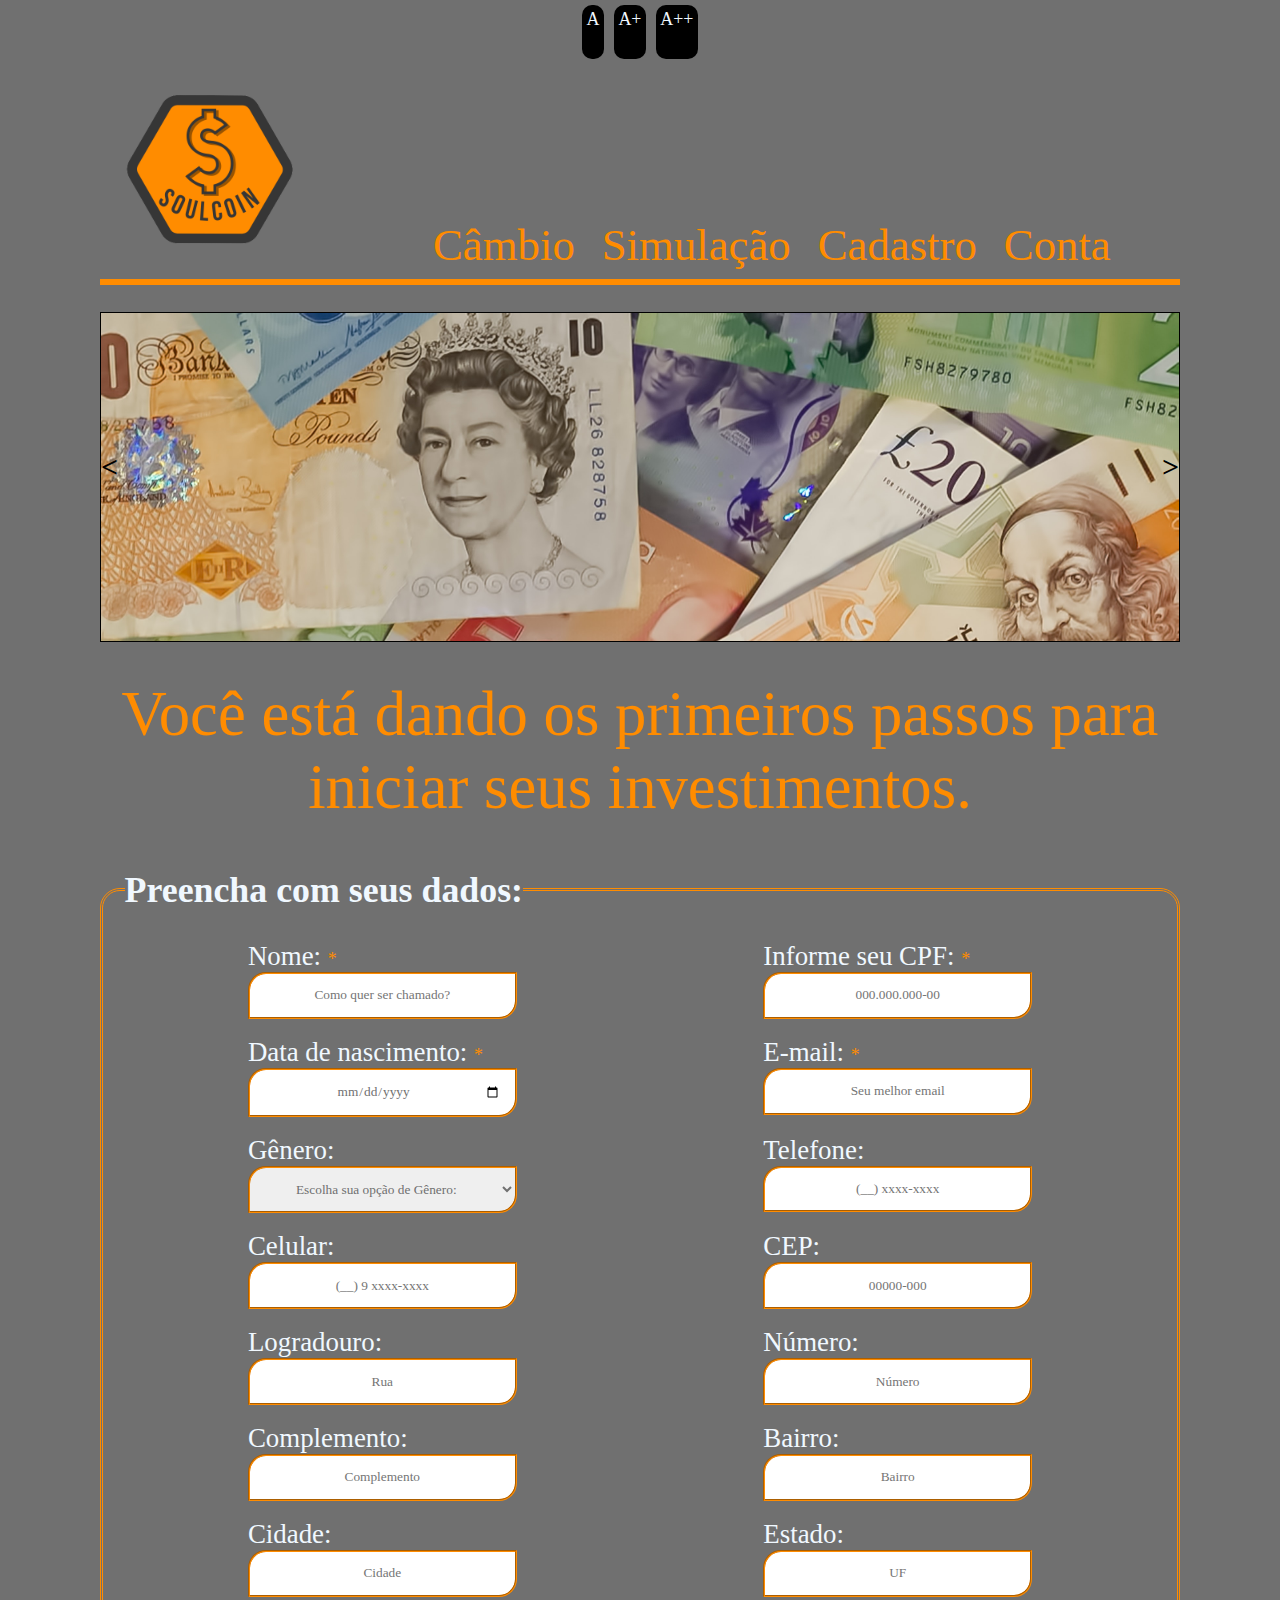
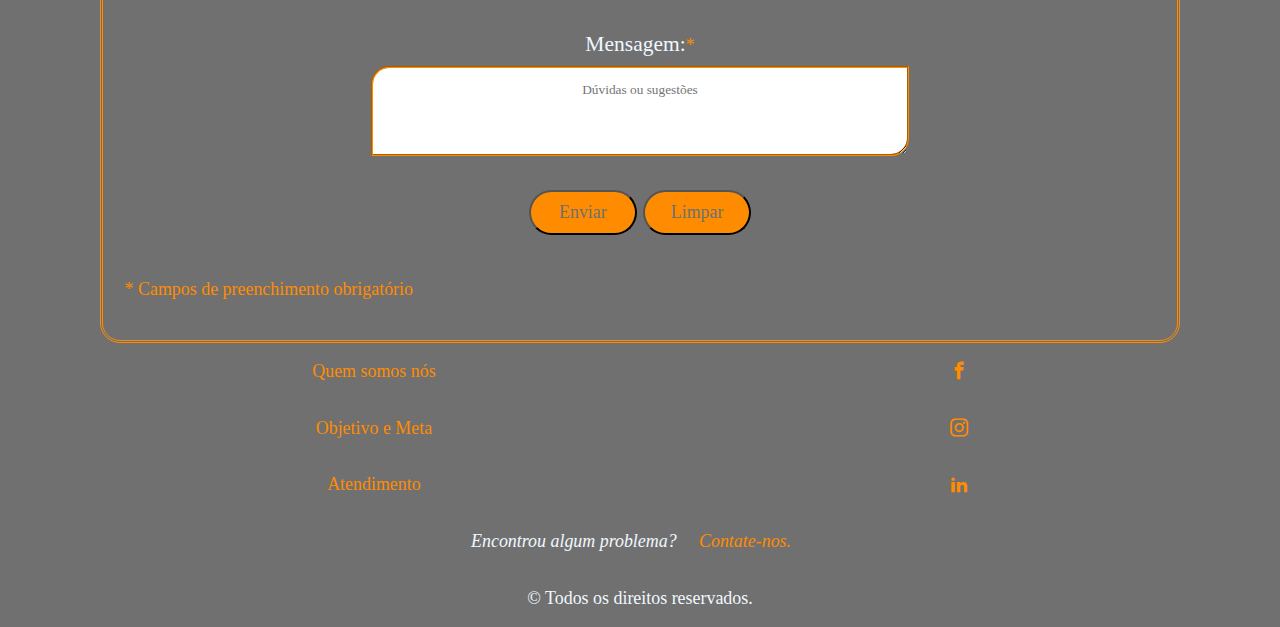
<file: cadastro.html>
<!DOCTYPE html>
<html lang="en" id="htmlFont" class="normalFont">

<head>
  <meta charset="UTF-8" />
  <meta http-equiv="X-UA-Compatible" content="IE=edge" />
  <meta name="viewport" content="width=device-width, initial-scale=1.0" />
  <!--************************** Links para arquivos JS *************************-->
  <script src="js/jquery.js"></script>
  <script src="js/script.js" defer></script>
  <!--************************** Link para arquivos CSS ***********************-->
  <link rel="stylesheet" href="css/style.css" />
  <!--**************************** Link para  ICONES ****************************-->
  <link rel="stylesheet" href="assets/style.css" />
  <title>SoulCoin - Cadastro</title>
</head>

<body>
  <!-- Botões de acessibilidade -->
  <section id="acessibilidade">
    <span class="iconAcessibilidade" id="iconeNormal">A</span>
    <span class="iconAcessibilidade" id="iconeMaior">A+</span>
    <span class="iconAcessibilidade" id="iconeMuitoMaior">A++</span>
  </section>
  <!-- ******************************HEADER PADRÃO*******************************-->
  <header>
    <a href="index.html">
      <img src="img/LOGO-OFICIAL.png" alt="SoulCoin Logo" id="logotipo" />
    </a>
    <nav>
      <ul>
        <!-- simulação do investimento -->
        <li><a href="cambio.html">Câmbio</a></li>
        <!-- investimento -->
        <li><a href="simulador.html">Simulação</a></li>
        <!-- formulário para cadastro -->
        <li><a href="cadastro.html">Cadastro</a></li>
        <li><a id="botaoConta">Conta</a></li>
      </ul>
    </nav>
  </header>
  <hr />
  <!-- Inserindo o PLugin de Libras, buscando acessiblidade -->
    <!-- adicionando o botão que faz comunicação com o puglin do Vlibras -->
    <div vw class="enabled">
      <div vw-access-button class="active"></div>
      <div vw-plugin-wrapper>
        <div class="vw-plugin-top-wrapper"></div>
      </div>
    </div>
    <script src="https://vlibras.gov.br/app/vlibras-plugin.js"></script>
    <script>
      new window.VLibras.Widget('https://vlibras.gov.br/app');
    </script>
  <!-- ******************************CAIXA DE LOGIN*******************************-->
  <section id="apareceLogin">
    <!-- Criação do Form de login contendo dois inputs de acesso(Username e Password)
       e um input de botão com tpe submit, para Acessar a conta-->
    <div class="showLogin">
      <form id="login">
        <div>
          <label for="username">Username:</label>
          <input type="text" id="username" name="username" required/>
        </div>
        <div>
          <label for="pass">Password:</label>
          <input type="password" id="pass" name="password" minlength="8" required />
        </div>
        <input id="fecharLogin" type="submit" value="Acessar Conta" />
      </form>
    </div>
  </section>
  <!-- ******************************INÍCIO DA MAIN*******************************-->
  <main>
    <!-- **********************Carrocel de imagens*************************** -->
    <section id="banner">
      <div id="btnAnte"></div>
      <div id="btnProx"></div>
      </div>
    </section>
    <p id="paragCadastro">Você está dando os primeiros passos para iniciar seus investimentos.</p>
    <!-- COMEÇO FORMULÁRIO -->
    <section class="Cadastro">
      <fieldset>
        <legend>
          <h2>Preencha com seus dados:</h2>
        </legend>
        <form class="styleForm" action="" name="fale">
          <!-- LINHA DE INPUT NOME -->
          <label for="nome" class="linhaForm">Nome: <span class="required">* </span>
            <input class="inputForm" id="nome" type="text" name="nome" placeholder="Como quer ser chamado?" /></label>
          <!-- LINHA DE INPUT CPF -->

          <label for="cpfform" class="linhaForm">Informe seu CPF: <span class="required">* </span><input
              class="inputForm" id="cpfform" type="text" name="cpf" size="12" maxlength="11"
              placeholder="000.000.000-00" /></label>
          <!-- LINHA DE INPUT DATA DE NASCIMENTO -->
          <label for="dataNasc" class="linhaForm">Data de nascimento: <span class="required">* </span><input
              class="inputForm" type="date" id="dataNasc" maxlength="10" name="dataNasc" />
          </label>
          <!-- LINHA DE INPUT - EMAIL -->
          <label for="email" class="linhaForm">E-mail: <span class="required">* </span>
            <input class="inputForm" id="email" type="email" name="email" placeholder="Seu melhor email" /></label>
          <!-- LINHA DE INPUT GÊNERO -->
          <label for="genero" class="linhaForm">Gênero:
            <select class="inputForm" id="genero" name="opcaoGenero">
              <option>Escolha sua opção de Gênero:</option>
              <option value="homem">Masculino</option>
              <option value="mulher">Feminino</option>
              <option value="outros">Outros</option>
            </select>
          </label>
          <!-- **************************Fone*************** -->
          <label for="fone" class="linhaForm">Telefone:<input class="inputForm" id="fone" name="fone" size="12"
              maxlength="11" placeholder="(__) xxxx-xxxx" /></label>
          <!-- **************************Celular*************** -->
          <label for="celular" class="linhaForm">Celular:<input class="inputForm" id="celular" name="celular" size="12"
              maxlength="11" placeholder="(__) 9 xxxx-xxxx" /></label>

          <!-- **************************Endereço **************************-->
          <label for="cep" class="linhaForm">CEP:<input class="inputForm" type="text" maxlength="9" id="cep"
              placeholder="00000-000" onblur="consultaCep()" /></label>
          <label for="logradouro" class="linhaForm">Logradouro:<input class="inputForm" type="text" id="logradouro"
              placeholder="Rua" /></label>
          <label for="numero" class="linhaForm">Número:<input class="inputForm" type="text" id="numero"
              placeholder="Número" /></label>
          <label for="complemento" class="linhaForm">Complemento:<input class="inputForm" type="text" id="complemento"
              placeholder="Complemento" /></label>
          <label for="bairro" class="linhaForm">Bairro:<input class="inputForm" type="text" id="bairro"
              placeholder="Bairro" /></label>
          <label for="localidade" class="linhaForm">Cidade:<input class="inputForm" type="text" id="localidade"
              placeholder="Cidade" /></label>
          <label for="uf" class="linhaForm">Estado:<input class="inputForm" type="text" id="uf"
              placeholder="UF" /></label>
          <label class="linhaForm" id="linhaMensagem">
            <p id="tituloMsg">Mensagem:<span class="required">* </span></p>
            <textarea id="caixaMsg" class="inputForm" name="mensagem" cols="35" rows="8"
              placeholder="Dúvidas ou sugestões"></textarea>
          </label>
          <div id="caixaBotoes" class="linhaForm">
            <button id="bt1" class="btnForm" type="text" name="enviar"
              onclick="return validacaoCompleta(); ">Enviar</button>
            <button id="bt2" class="btnForm" type="reset" name="limpar">Limpar</button>
          </div>
          <span class="required">* Campos de preenchimento obrigatório</span>

        </form>
      </fieldset>
    </section>
    <!-- FIM FORMULÁRIO -->

    <!-- COMEÇO CAIXA DE ALERTA -->
    <div id="caixaAlerta">
      <div id="faixa">
        <p class="caixaPop" id="cabecalhoCaixa">Aviso</p>
      </div>
      <div class="container" id="caixaMensagem">
        <p class="caixaPop" id="mensagemCaixa">Aqui vai a mensagem!</p>
        <button id="botaoOk">Fechar</button>
      </div>
    </div>
    <!-- FIM CAIXA DE ALERTA -->
  </main>

  <footer>
    <div>
      <nav>
        <!-- linka com a página Index/Objetivo -->
        <a href="index.html#p1">Quem somos nós</a>
        <!-- linka com a página Index/Objetivo-->
        <a href="index.html#meta">Objetivo e Meta</a>
        <!-- linka com a página de formulário -->
        <a href="cadastro.html">Atendimento</a>
      </nav>
      <section>
        <a class="icon-facebook" href="#facebook"></a>
        <a class="icon-instagram" href="instagram"></a>
        <a class="icon-linkedin2" href="#linkedin"></a>
      </section>
    </div>
    <address>
      Encontrou algum problema?
      <a href="mailto:webFullStack@soulcoin.com">Contate-nos.</a>
    </address>
    <p>&copy; Todos os direitos reservados.</p>
  </footer>
</body>

</html>
</file>
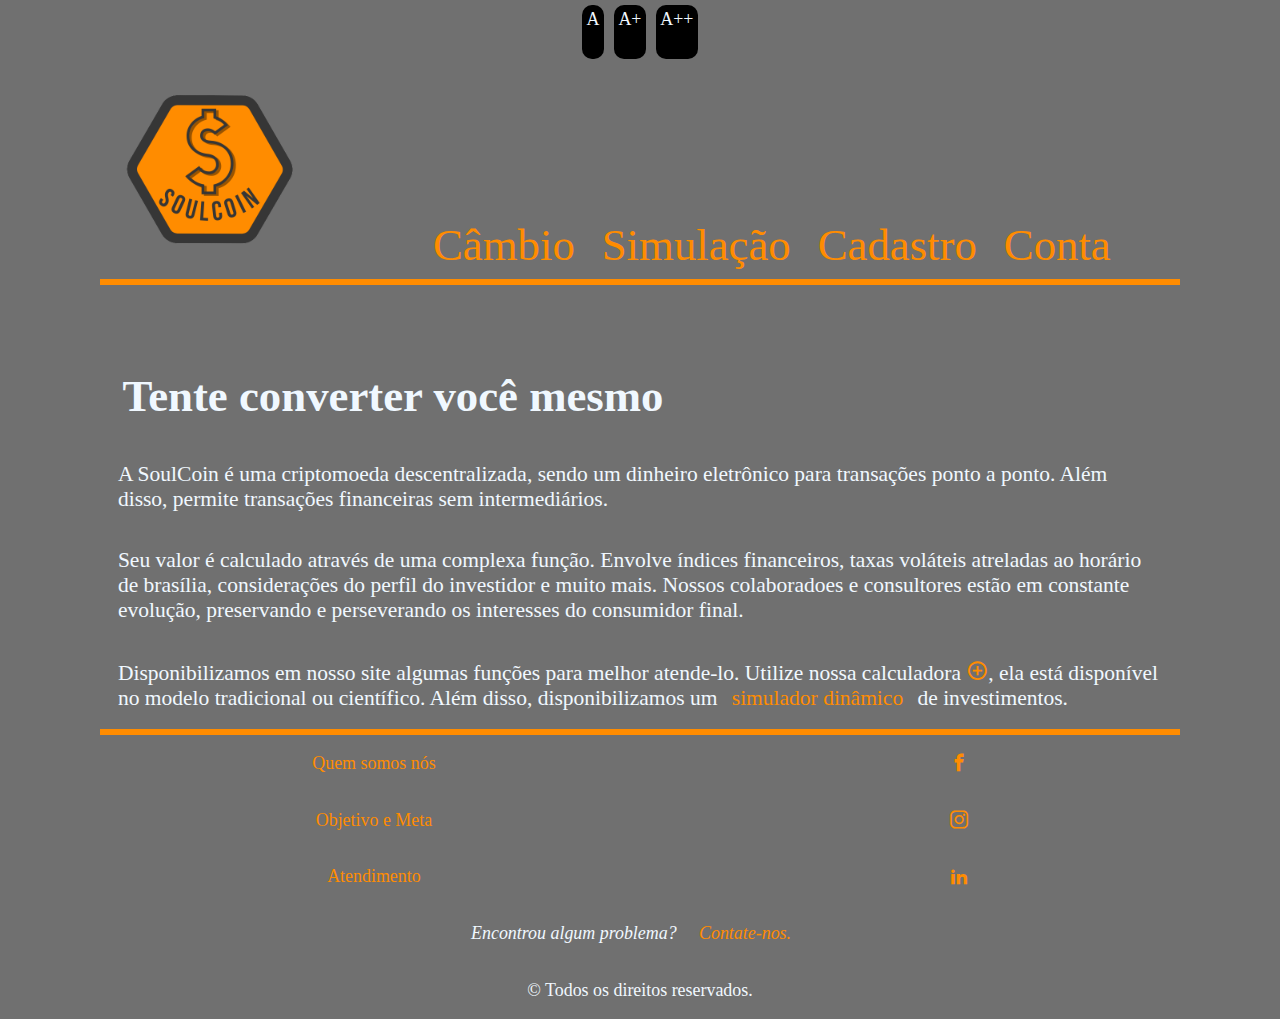
<file: cambio.html>
<!DOCTYPE html>
<html lang="en" id="htmlFont" class="normalFont">
  <head>
    <meta charset="UTF-8" />
    <meta http-equiv="X-UA-Compatible" content="IE=edge" />
    <meta name="viewport" content="width=device-width, initial-scale=1.0" />
    <!--************************** Links para arquivos JS *************************-->
    <script src="js/jquery.js"></script>
    <script src="js/script.js" defer></script>
    <!--************************** Link para arquivos CSS ***********************-->
    <link rel="stylesheet" href="css/style.css" />
    <!--**************************** Link para  ICONES ****************************-->
    <link rel="stylesheet" href="assets/style.css" />
    <title>SoulCoin - Câmbio</title>
  </head>

  <body>
    <!-- Botões de acessibilidade -->
    <section id="acessibilidade">
      <span class="iconAcessibilidade" id="iconeNormal">A</span>
      <span class="iconAcessibilidade" id="iconeMaior">A+</span>
      <span class="iconAcessibilidade" id="iconeMuitoMaior">A++</span>
    </section>
    <!-- ******************************HEADER PADRÃO*******************************-->
    <header>
      <a href="index.html">
        <img src="img/LOGO-OFICIAL.png" alt="SoulCoin Logo" id="logotipo" />
      </a>
      <nav>
        <ul>
          <!-- simulação do investimento -->
          <li><a href="cambio.html">Câmbio</a></li>
          <!-- investimento -->
          <li><a href="simulador.html">Simulação</a></li>
          <!-- formulário para cadastro -->
          <li><a href="cadastro.html">Cadastro</a></li>
          <li><a id="botaoConta">Conta</a></li>
        </ul>
      </nav>
    </header>
    <hr />

    <!-- Inserindo o PLugin de Libras, buscando acessiblidade -->
    <!-- adicionando o botão que faz comunicação com o puglin do Vlibras -->
    <div vw class="enabled">
      <div vw-access-button class="active"></div>
      <div vw-plugin-wrapper>
        <div class="vw-plugin-top-wrapper"></div>
      </div>
    </div>
    <script src="https://vlibras.gov.br/app/vlibras-plugin.js"></script>
    <script>
      new window.VLibras.Widget('https://vlibras.gov.br/app');
    </script>
    <!-- ******************************CAIXA DE LOGIN*******************************-->
    <!-- ******************************CAIXA DE LOGIN*******************************-->
    <section id="apareceLogin">
      <!-- Criação do Form de login contendo dois inputs de acesso(Username e Password)
       e um input de botão com tpe submit, para Acessar a conta-->
      <div class="showLogin">
        <form id="login">
          <div>
            <label for="username">Username:</label>
            <input type="text" id="username" name="username" required />
          </div>
          <div>
            <label for="pass">Password:</label>
            <input
              type="password"
              id="pass"
              name="password"
              minlength="8"
              required
            />
          </div>
          <input id="fecharLogin" type="submit" value="Acessar Conta" />
        </form>
      </div>
    </section>
    <!-- ******************************INÍCIO DA MAIN*******************************-->
    <!-- conteúdo principal -->
    <main>
      <section class="mainSection">
        <!-- título da página -->
        <h1>Tente converter você mesmo</h1>
        <!-- breve resumo da história da moeda -->
        <p>
          A SoulCoin é uma criptomoeda descentralizada, sendo um dinheiro
          eletrônico para transações ponto a ponto. Além disso, permite
          transações financeiras sem intermediários.
        </p>
        <p>
          Seu valor é calculado através de uma complexa função. Envolve índices
          financeiros, taxas voláteis atreladas ao horário de brasília,
          considerações do perfil do investidor e muito mais. Nossos
          colaboradoes e consultores estão em constante evolução, preservando e
          perseverando os interesses do consumidor final.
        </p>
        <p>
          Disponibilizamos em nosso site algumas funções para melhor atende-lo.
          Utilize nossa calculadora
          <span
            class="icon-add_circle_outline_black_24dp"
            id="toggleCalculadora"
          ></span
          >, ela está disponível no modelo tradicional ou científico. Além
          disso, disponibilizamos um
          <a href="simulador.html">simulador dinâmico</a> de investimentos.
        </p>
      </section>

      <!-- section da calculadora que é inicializada com display none, ao apertar o botão #toggleCalculadora ele é apresentado ao cliente -->
      <section id="apareceCalculadora">
        <!-- div utilizada para aplicar o display flex e manter a estilização -->
        <div class="centerCalculadora">
          <div id="calculadora">
            <!-- input que será usado como visor da calculadora -->
            <input type="text" id="mostrarResultados" disabled />
            <!-- div utilizada para aplicar display grid nos digitos da calculadora, definidos como input type button -->
            <!-- na calculadora tem-se botões númericos onde há entrada de valores, botões operadores onde é definido o tipo de cálculo que será feito -->
            <!-- os digitos são divididos em duas classes: normal que irá aparecer no uso das duas calculadoras e cientifica que será habilitada apenas quando o usuário necessitar -->
            <!-- os inputs foram declarados de acordo com a ordem de flow do grid -->
            <div id="digitos">
              <input
                id="calcNormal"
                class="cientifica"
                type="button"
                value="normal"
              />
              <input
                class="cientifica"
                type="button"
                value="x²"
                id="potencia2"
              />
              <input
                class="cientifica"
                type="button"
                value="x³"
                id="potencia3"
              />
              <input class="cientifica" type="button" value="raiz" id="raiz" />
              <input
                class="normal"
                type="button"
                value="cientifica"
                id="calcCientifica"
              />
              <input
                class="normal operador"
                type="button"
                value="%"
                id="porcentagem"
              />
              <input
                class="normal operador"
                type="button"
                value="/"
                id="divisao"
              />
              <input
                class="normal operador"
                type="button"
                value="x"
                id="multiplicacao"
              />
              <input class="normal" type="button" value="7" id="num7" />
              <input class="normal" type="button" value="8" id="num8" />
              <input class="normal" type="button" value="9" id="num9" />
              <input
                class="normal operador"
                type="button"
                value="-"
                id="subtracao"
              />
              <input class="normal" type="button" value="4" id="num4" />
              <input class="normal" type="button" value="5" id="num5" />
              <input class="normal" type="button" value="6" id="num6" />
              <input
                class="normal operador"
                type="button"
                value="+"
                id="soma"
              />
              <input class="normal" type="button" value="1" id="num1" />
              <input class="normal" type="button" value="2" id="num2" />
              <input class="normal" type="button" value="3" id="num3" />
              <input class="normal" type="button" value="C" id="limpar" />
              <input class="normal" type="button" value="0" id="num0" />
              <input class="normal" type="button" value="." id="ponto" />
              <input class="normal" type="button" value="=" id="igual" />
            </div>
          </div>
        </div>
      </section>
    </main>
    <hr />
    <footer>
      <div>
        <nav>
          <!-- linka com a página Index/Objetivo -->
          <a href="index.html#p1">Quem somos nós</a>
          <!-- linka com a página Index/Objetivo-->
          <a href="index.html#meta">Objetivo e Meta</a>
          <!-- linka com a página de formulário -->
          <a href="cadastro.html">Atendimento</a>
        </nav>
        <!-- icones de facebook, instagram e linkedin -->
        <section>
          <a class="icon-facebook" href="#facebook"></a>
          <a class="icon-instagram" href="instagram"></a>
          <a class="icon-linkedin2" href="#linkedin"></a>
        </section>
      </div>
      <!-- canal de contato caso tenha algum problema na página -->
      <address>
        Encontrou algum problema?
        <a href="mailto:webFullStack@soulcoin.com">Contate-nos.</a>
      </address>
      <p>&copy; Todos os direitos reservados.</p>
    </footer>
  </body>
</html>
</file>
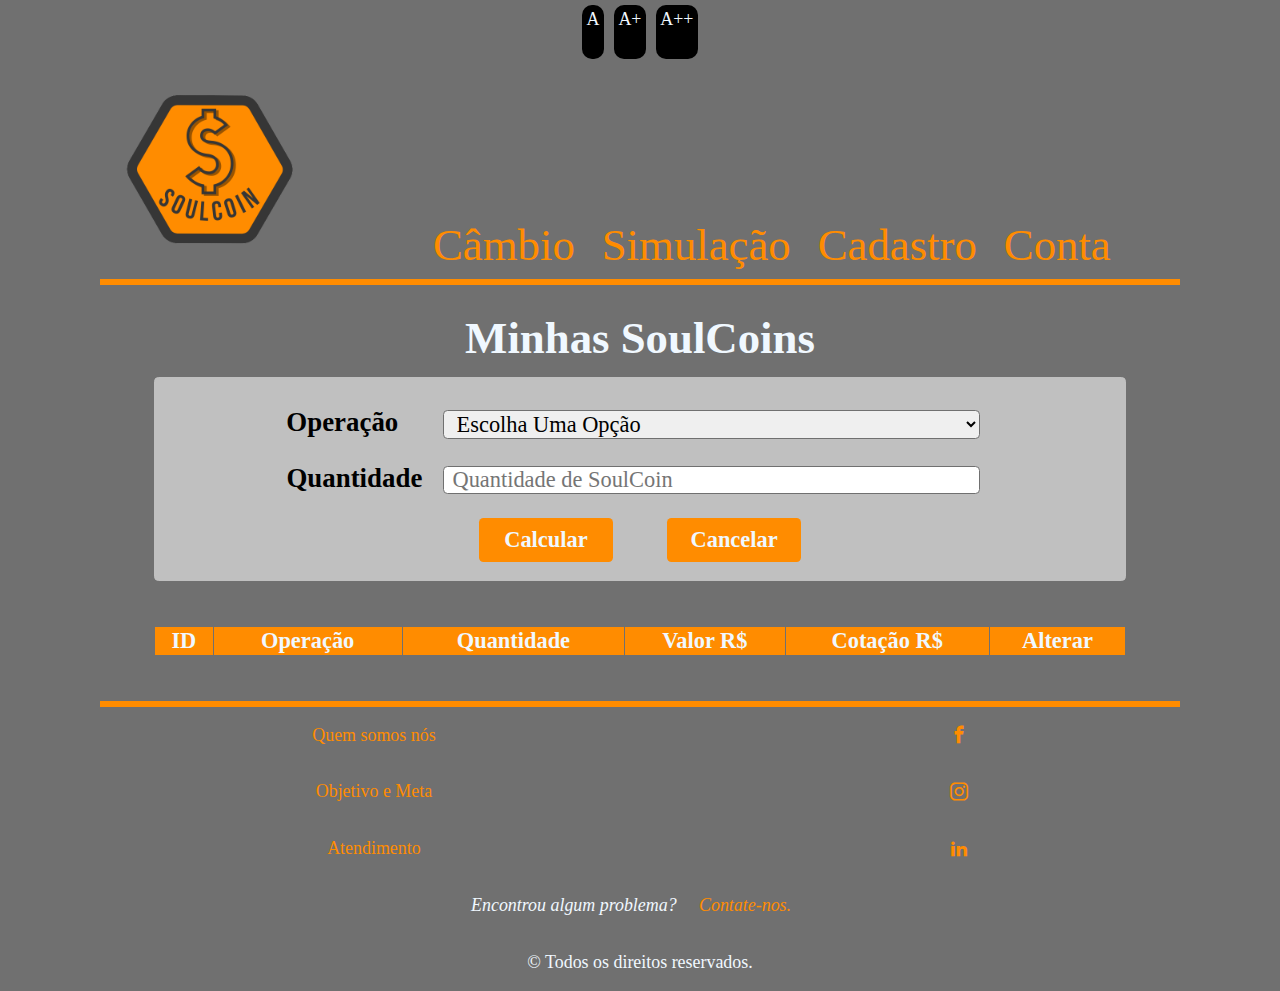
<file: simulador.html>
<!DOCTYPE html>
<html lang="en" id="htmlFont" class="normalFont">

<head>
  <meta charset="UTF-8" />
  <meta http-equiv="X-UA-Compatible" content="IE=edge" />
  <meta name="viewport" content="width=device-width, initial-scale=1.0" />
  <!--************************** Links para arquivos JS *************************-->
  <script src="js/jquery.js"></script>
  <script src="js/script.js" defer></script>
  <!--************************** Link para arquivos CSS ***********************-->
  <link rel="stylesheet" href="css/style.css" />
  <!--**************************** Link para  ICONES ****************************-->
  <link rel="stylesheet" href="assets/style.css" />
  <!--**************************** Link para Libras ****************************-->
  <script src="https://vlibras.gov.br/app/vlibras-plugin.js"></script>
  <title>SoulCoin - Simulação</title>
</head>

<body>
  <!-- Botões de acessibilidade -->
  <section id="acessibilidade">
    <span class="iconAcessibilidade" id="iconeNormal">A</span>
    <span class="iconAcessibilidade" id="iconeMaior">A+</span>
    <span class="iconAcessibilidade" id="iconeMuitoMaior">A++</span>
  </section>
  <!-- ******************************HEADER PADRÃO*******************************-->
  <header>
    <a href="index.html">
      <img src="img/LOGO-OFICIAL.png" alt="SoulCoin Logo" id="logotipo" />
    </a>
    <nav>
      <ul>
        <!-- simulação do investimento -->
        <li><a href="cambio.html">Câmbio</a></li>
        <!-- investimento -->
        <li><a href="simulador.html">Simulação</a></li>
        <!-- formulário para cadastro -->
        <li><a href="cadastro.html">Cadastro</a></li>
        <li><a id="botaoConta">Conta</a></li>
      </ul>
    </nav>
  </header>
  <hr />
  <!-- Inserindo o PLugin de Libras, buscando acessiblidade -->
  <div vw class="enabled">
    <div vw-access-button class="active"></div>
    <div vw-plugin-wrapper>
      <div class="vw-plugin-top-wrapper"></div>
    </div>
  </div>
  <script src="https://vlibras.gov.br/app/vlibras-plugin.js"></script>
  <script>
    new window.VLibras.Widget('https://vlibras.gov.br/app');
  </script>
  <!-- ******************************CAIXA DE LOGIN*******************************-->
  <section id="apareceLogin">
    <!-- Criação do Form de login contendo dois inputs de acesso(Username e Password)
       e um input de botão com tpe submit, para Acessar a conta-->
    <div class="showLogin">
      <form id="login">
        <div>
          <label for="username">Username:</label>
          <input type="text" id="username" name="username" required />
        </div>
        <div>
          <label for="pass">Password:</label>
          <input type="password" id="pass" name="password" minlength="8" required />
        </div>
        <input id="fecharLogin" type="submit" value="Acessar Conta" />
      </form>
    </div>
  </section>
  <!-- ******************************INÍCIO DA MAIN*******************************-->
  <main>
    <!-- Criado uma div com a class tradingView onde mostrará valores das moedas, de maneira atual através da API acessada pelo link abaixo -->
    <div class="tradingView" style="margin: 3rem 0;">
      <script type="text/javascript" src="https://s3.tradingview.com/external-embedding/embed-widget-tickers.js" async>
        {
          "symbols": [
            { "description": "USD / BRL", "proName": "FX_IDC:USDBRL" },
            { "description": "EUR / BRL", "proName": "FX_IDC:EURBRL" },
            { "description": "GBP / BRL", "proName": "FX_IDC:GBPBRL" },
            { "description": "CAD / BRL", "proName": "FX_IDC:CADBRL" },
            { "description": "AUD / BRL", "proName": "FX_IDC:AUDBRL" }
          ],
            "colorTheme": "dark",
              "isTransparent": false,
                "showSymbolLogo": true,
                  "locale": "br"
        }
      </script>
    </div>
    <!-- Criado uma div com o id bodyFake onde contem as opções de inputs para Compra e Venda, como também o input de quantidadedeMoeda.
    Esta div permitirá ao usuário realizar as operações desejáveis -->
    <div id="bodyFake">
      <section>
        <h2 class="titulo">Minhas SoulCoins</h2>
      </section>

      <section class="cardSim">
        <!-- div contendo o input tipoOperacao, permitirá escolher entre Compra ou Venda da Moeda -->
        <div class="linhaDeInput">
          <label>Operação</label>
          <select class="inputSim" type="text" id="tipoOperacao" placeholder="Escolha Uma Opção" required>
            <option value="">Escolha Uma Opção</option>
            <option value="Compra">Compra</option>
            <option value="Venda">Venda</option>
          </select>
        </div>
        <!-- div contendo o input quantidadeMoeda, permitirá digitar a quantidade de moedas a comprar ou vender -->
        <div class="linhaDeInput">
          <label>Quantidade</label>
          <input class="inputSim" type="number" id="quantidadeMoeda" placeholder="Quantidade de SoulCoin"></input>
        </div>
        <!-- div contendo os botões que poderá salvar ou cancelar as informações digitas e escolhidas nos inputs anteriores -->
        <div id="btnCenter">

          <button class="buttonSim" id="btnS" onclick="novaOperacao.salvar()">Calcular</button>
          <button class="buttonSim" onclick="novaOperacao.cancelar()">Cancelar</button>

        </div>
      </section>

      <!-- Esta Seção com a class conteúdo, desenvolvemos uma tabela onde serão inseridos os as operações escolhidas pelo usuário, ou seja receberá as informações de cada operação em formato de linha, completando sempre após o acionar do botão salvar -->
      <section class="conteudo">
        <table border=1>
          <thead>
            <th>ID</th>
            <th class="tipo"><span>Operação</span></th>
            <th class="qtde"><span>Quantidade</span></th>
            <th>Valor R$</th>
            <th>Cotação R$</th>
            <th>Alterar</th>
          </thead>
          <tbody id="tbody">
          </tbody>
        </table>
      </section>
    </div>

  </main>
  <hr />
  <!-- ******************************FOOTER PADRÃO*******************************-->
  <footer>
    <div>
      <nav>
        <!-- linka com a página Index/Objetivo -->
        <a href="index.html#p1">Quem somos nós</a>
        <!-- linka com a página Index/Objetivo-->
        <a href="index.html#meta">Objetivo e Meta</a>
        <!-- linka com a página de formulário -->
        <a href="cadastro.html">Atendimento</a>
      </nav>
      <section>
        <a class="icon-facebook" href="#facebook"></a>
        <a class="icon-instagram" href="instagram"></a>
        <a class="icon-linkedin2" href="#linkedin"></a>
      </section>
    </div>
    <address>
      Encontrou algum problema?
      <a href="mailto:webFullStack@soulcoin.com">Contate-nos.</a>
    </address>
    <p>&copy; Todos os direitos reservados.</p>
  </footer>
</body>

</html>
</file>
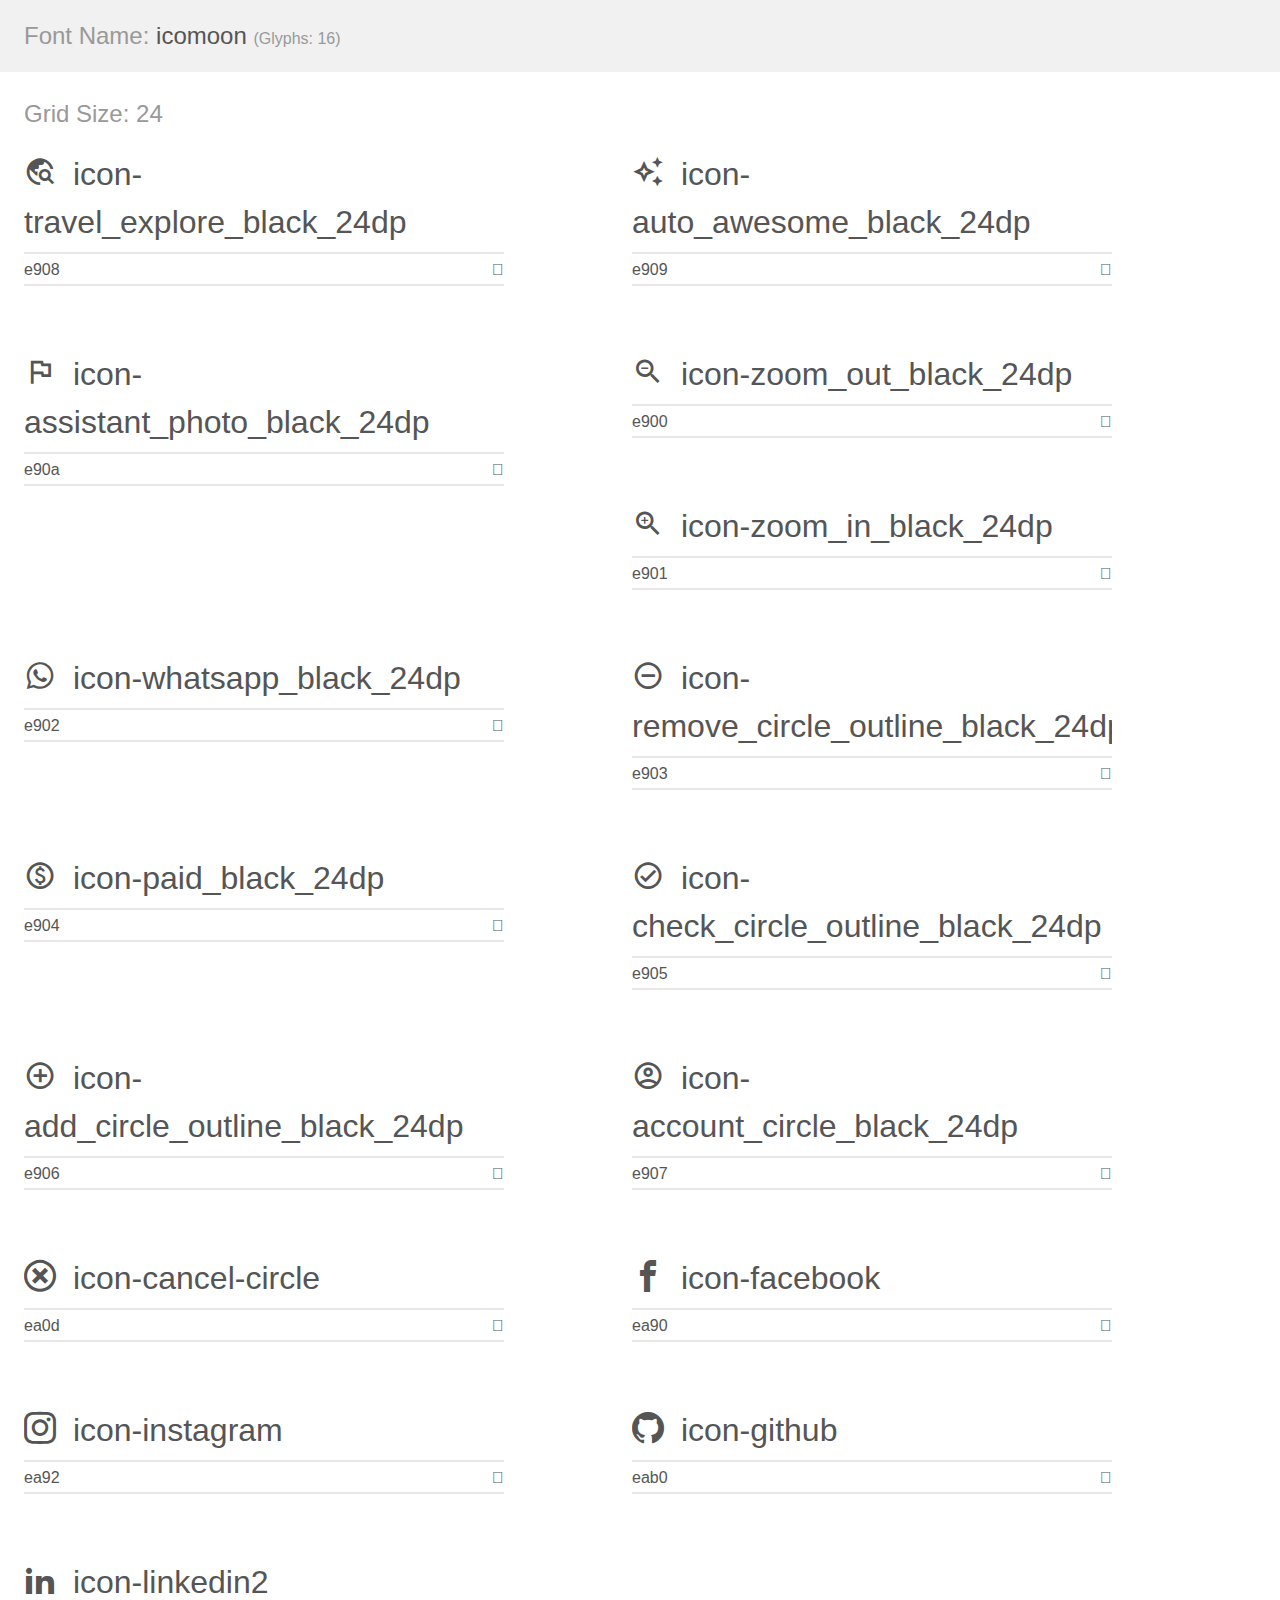
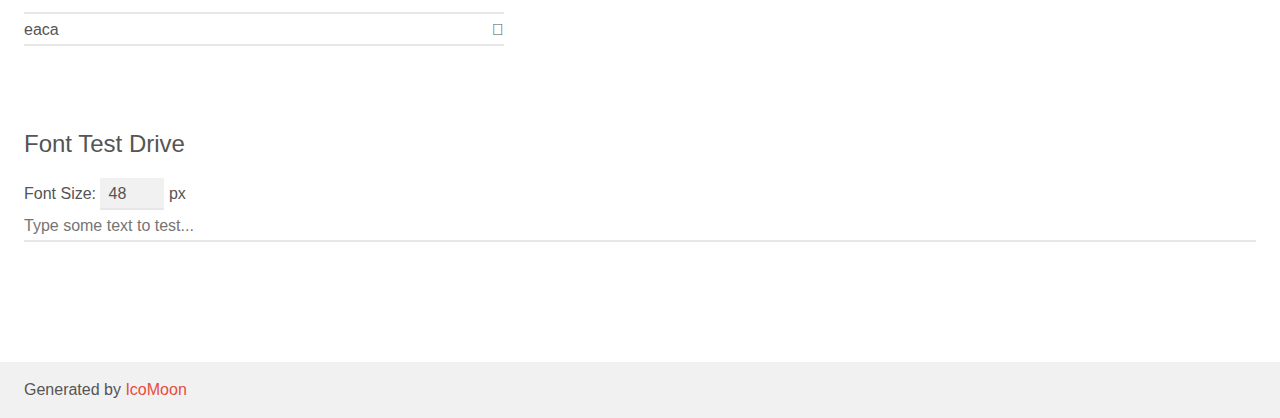
<file: assets/demo.html>
<!doctype html>
<html>
<head>
    <meta charset="utf-8">
    <title>IcoMoon Demo</title>
    <meta name="description" content="An Icon Font Generated By IcoMoon.io">
    <meta name="viewport" content="width=device-width, initial-scale=1">
    <link rel="stylesheet" href="demo-files/demo.css">
    <link rel="stylesheet" href="style.css"></head>
<body>
    <div class="bgc1 clearfix">
        <h1 class="mhmm mvm"><span class="fgc1">Font Name:</span> icomoon <small class="fgc1">(Glyphs:&nbsp;16)</small></h1>
    </div>
    <div class="clearfix mhl ptl">
        <h1 class="mvm mtn fgc1">Grid Size: 24</h1>
        <div class="glyph fs1">
            <div class="clearfix bshadow0 pbs">
                <span class="icon-travel_explore_black_24dp"></span>
                <span class="mls"> icon-travel_explore_black_24dp</span>
            </div>
            <fieldset class="fs0 size1of1 clearfix hidden-false">
                <input type="text" readonly value="e908" class="unit size1of2" />
                <input type="text" maxlength="1" readonly value="&#xe908;" class="unitRight size1of2 talign-right" />
            </fieldset>
            <div class="fs0 bshadow0 clearfix hidden-true">
                <span class="unit pvs fgc1">liga: </span>
                <input type="text" readonly value="" class="liga unitRight" />
            </div>
        </div>
        <div class="glyph fs1">
            <div class="clearfix bshadow0 pbs">
                <span class="icon-auto_awesome_black_24dp"></span>
                <span class="mls"> icon-auto_awesome_black_24dp</span>
            </div>
            <fieldset class="fs0 size1of1 clearfix hidden-false">
                <input type="text" readonly value="e909" class="unit size1of2" />
                <input type="text" maxlength="1" readonly value="&#xe909;" class="unitRight size1of2 talign-right" />
            </fieldset>
            <div class="fs0 bshadow0 clearfix hidden-true">
                <span class="unit pvs fgc1">liga: </span>
                <input type="text" readonly value="" class="liga unitRight" />
            </div>
        </div>
        <div class="glyph fs1">
            <div class="clearfix bshadow0 pbs">
                <span class="icon-assistant_photo_black_24dp"></span>
                <span class="mls"> icon-assistant_photo_black_24dp</span>
            </div>
            <fieldset class="fs0 size1of1 clearfix hidden-false">
                <input type="text" readonly value="e90a" class="unit size1of2" />
                <input type="text" maxlength="1" readonly value="&#xe90a;" class="unitRight size1of2 talign-right" />
            </fieldset>
            <div class="fs0 bshadow0 clearfix hidden-true">
                <span class="unit pvs fgc1">liga: </span>
                <input type="text" readonly value="" class="liga unitRight" />
            </div>
        </div>
        <div class="glyph fs1">
            <div class="clearfix bshadow0 pbs">
                <span class="icon-zoom_out_black_24dp"></span>
                <span class="mls"> icon-zoom_out_black_24dp</span>
            </div>
            <fieldset class="fs0 size1of1 clearfix hidden-false">
                <input type="text" readonly value="e900" class="unit size1of2" />
                <input type="text" maxlength="1" readonly value="&#xe900;" class="unitRight size1of2 talign-right" />
            </fieldset>
            <div class="fs0 bshadow0 clearfix hidden-true">
                <span class="unit pvs fgc1">liga: </span>
                <input type="text" readonly value="" class="liga unitRight" />
            </div>
        </div>
        <div class="glyph fs1">
            <div class="clearfix bshadow0 pbs">
                <span class="icon-zoom_in_black_24dp"></span>
                <span class="mls"> icon-zoom_in_black_24dp</span>
            </div>
            <fieldset class="fs0 size1of1 clearfix hidden-false">
                <input type="text" readonly value="e901" class="unit size1of2" />
                <input type="text" maxlength="1" readonly value="&#xe901;" class="unitRight size1of2 talign-right" />
            </fieldset>
            <div class="fs0 bshadow0 clearfix hidden-true">
                <span class="unit pvs fgc1">liga: </span>
                <input type="text" readonly value="" class="liga unitRight" />
            </div>
        </div>
        <div class="glyph fs1">
            <div class="clearfix bshadow0 pbs">
                <span class="icon-whatsapp_black_24dp"></span>
                <span class="mls"> icon-whatsapp_black_24dp</span>
            </div>
            <fieldset class="fs0 size1of1 clearfix hidden-false">
                <input type="text" readonly value="e902" class="unit size1of2" />
                <input type="text" maxlength="1" readonly value="&#xe902;" class="unitRight size1of2 talign-right" />
            </fieldset>
            <div class="fs0 bshadow0 clearfix hidden-true">
                <span class="unit pvs fgc1">liga: </span>
                <input type="text" readonly value="" class="liga unitRight" />
            </div>
        </div>
        <div class="glyph fs1">
            <div class="clearfix bshadow0 pbs">
                <span class="icon-remove_circle_outline_black_24dp"></span>
                <span class="mls"> icon-remove_circle_outline_black_24dp</span>
            </div>
            <fieldset class="fs0 size1of1 clearfix hidden-false">
                <input type="text" readonly value="e903" class="unit size1of2" />
                <input type="text" maxlength="1" readonly value="&#xe903;" class="unitRight size1of2 talign-right" />
            </fieldset>
            <div class="fs0 bshadow0 clearfix hidden-true">
                <span class="unit pvs fgc1">liga: </span>
                <input type="text" readonly value="" class="liga unitRight" />
            </div>
        </div>
        <div class="glyph fs1">
            <div class="clearfix bshadow0 pbs">
                <span class="icon-paid_black_24dp"></span>
                <span class="mls"> icon-paid_black_24dp</span>
            </div>
            <fieldset class="fs0 size1of1 clearfix hidden-false">
                <input type="text" readonly value="e904" class="unit size1of2" />
                <input type="text" maxlength="1" readonly value="&#xe904;" class="unitRight size1of2 talign-right" />
            </fieldset>
            <div class="fs0 bshadow0 clearfix hidden-true">
                <span class="unit pvs fgc1">liga: </span>
                <input type="text" readonly value="" class="liga unitRight" />
            </div>
        </div>
        <div class="glyph fs1">
            <div class="clearfix bshadow0 pbs">
                <span class="icon-check_circle_outline_black_24dp"></span>
                <span class="mls"> icon-check_circle_outline_black_24dp</span>
            </div>
            <fieldset class="fs0 size1of1 clearfix hidden-false">
                <input type="text" readonly value="e905" class="unit size1of2" />
                <input type="text" maxlength="1" readonly value="&#xe905;" class="unitRight size1of2 talign-right" />
            </fieldset>
            <div class="fs0 bshadow0 clearfix hidden-true">
                <span class="unit pvs fgc1">liga: </span>
                <input type="text" readonly value="" class="liga unitRight" />
            </div>
        </div>
        <div class="glyph fs1">
            <div class="clearfix bshadow0 pbs">
                <span class="icon-add_circle_outline_black_24dp"></span>
                <span class="mls"> icon-add_circle_outline_black_24dp</span>
            </div>
            <fieldset class="fs0 size1of1 clearfix hidden-false">
                <input type="text" readonly value="e906" class="unit size1of2" />
                <input type="text" maxlength="1" readonly value="&#xe906;" class="unitRight size1of2 talign-right" />
            </fieldset>
            <div class="fs0 bshadow0 clearfix hidden-true">
                <span class="unit pvs fgc1">liga: </span>
                <input type="text" readonly value="" class="liga unitRight" />
            </div>
        </div>
        <div class="glyph fs1">
            <div class="clearfix bshadow0 pbs">
                <span class="icon-account_circle_black_24dp"></span>
                <span class="mls"> icon-account_circle_black_24dp</span>
            </div>
            <fieldset class="fs0 size1of1 clearfix hidden-false">
                <input type="text" readonly value="e907" class="unit size1of2" />
                <input type="text" maxlength="1" readonly value="&#xe907;" class="unitRight size1of2 talign-right" />
            </fieldset>
            <div class="fs0 bshadow0 clearfix hidden-true">
                <span class="unit pvs fgc1">liga: </span>
                <input type="text" readonly value="" class="liga unitRight" />
            </div>
        </div>
        <div class="glyph fs1">
            <div class="clearfix bshadow0 pbs">
                <span class="icon-cancel-circle"></span>
                <span class="mls"> icon-cancel-circle</span>
            </div>
            <fieldset class="fs0 size1of1 clearfix hidden-false">
                <input type="text" readonly value="ea0d" class="unit size1of2" />
                <input type="text" maxlength="1" readonly value="&#xea0d;" class="unitRight size1of2 talign-right" />
            </fieldset>
            <div class="fs0 bshadow0 clearfix hidden-true">
                <span class="unit pvs fgc1">liga: </span>
                <input type="text" readonly value="cancel-circle, close" class="liga unitRight" />
            </div>
        </div>
        <div class="glyph fs1">
            <div class="clearfix bshadow0 pbs">
                <span class="icon-facebook"></span>
                <span class="mls"> icon-facebook</span>
            </div>
            <fieldset class="fs0 size1of1 clearfix hidden-false">
                <input type="text" readonly value="ea90" class="unit size1of2" />
                <input type="text" maxlength="1" readonly value="&#xea90;" class="unitRight size1of2 talign-right" />
            </fieldset>
            <div class="fs0 bshadow0 clearfix hidden-true">
                <span class="unit pvs fgc1">liga: </span>
                <input type="text" readonly value="facebook, brand10" class="liga unitRight" />
            </div>
        </div>
        <div class="glyph fs1">
            <div class="clearfix bshadow0 pbs">
                <span class="icon-instagram"></span>
                <span class="mls"> icon-instagram</span>
            </div>
            <fieldset class="fs0 size1of1 clearfix hidden-false">
                <input type="text" readonly value="ea92" class="unit size1of2" />
                <input type="text" maxlength="1" readonly value="&#xea92;" class="unitRight size1of2 talign-right" />
            </fieldset>
            <div class="fs0 bshadow0 clearfix hidden-true">
                <span class="unit pvs fgc1">liga: </span>
                <input type="text" readonly value="instagram, brand12" class="liga unitRight" />
            </div>
        </div>
        <div class="glyph fs1">
            <div class="clearfix bshadow0 pbs">
                <span class="icon-github"></span>
                <span class="mls"> icon-github</span>
            </div>
            <fieldset class="fs0 size1of1 clearfix hidden-false">
                <input type="text" readonly value="eab0" class="unit size1of2" />
                <input type="text" maxlength="1" readonly value="&#xeab0;" class="unitRight size1of2 talign-right" />
            </fieldset>
            <div class="fs0 bshadow0 clearfix hidden-true">
                <span class="unit pvs fgc1">liga: </span>
                <input type="text" readonly value="github, brand40" class="liga unitRight" />
            </div>
        </div>
        <div class="glyph fs1">
            <div class="clearfix bshadow0 pbs">
                <span class="icon-linkedin2"></span>
                <span class="mls"> icon-linkedin2</span>
            </div>
            <fieldset class="fs0 size1of1 clearfix hidden-false">
                <input type="text" readonly value="eaca" class="unit size1of2" />
                <input type="text" maxlength="1" readonly value="&#xeaca;" class="unitRight size1of2 talign-right" />
            </fieldset>
            <div class="fs0 bshadow0 clearfix hidden-true">
                <span class="unit pvs fgc1">liga: </span>
                <input type="text" readonly value="linkedin2, brand65" class="liga unitRight" />
            </div>
        </div>
    </div>

    <!--[if gt IE 8]><!-->
    <div class="mhl clearfix mbl">
        <h1>Font Test Drive</h1>
        <label>
            Font Size: <input id="fontSize" type="number" class="textbox0 mbm"
            min="8" value="48" />
            px
        </label>
        <input id="testText" type="text" class="phl size1of1 mvl"
        placeholder="Type some text to test..." value=""/>
        <div id="testDrive" class="icon-" style="font-family: icomoon">&nbsp;
        </div>
    </div>
    <!--<![endif]-->
    <div class="bgc1 clearfix">
        <p class="mhl">Generated by <a href="https://icomoon.io/app">IcoMoon</a></p>
    </div>

    <script src="demo-files/demo.js"></script>
</body>
</html>
</file>
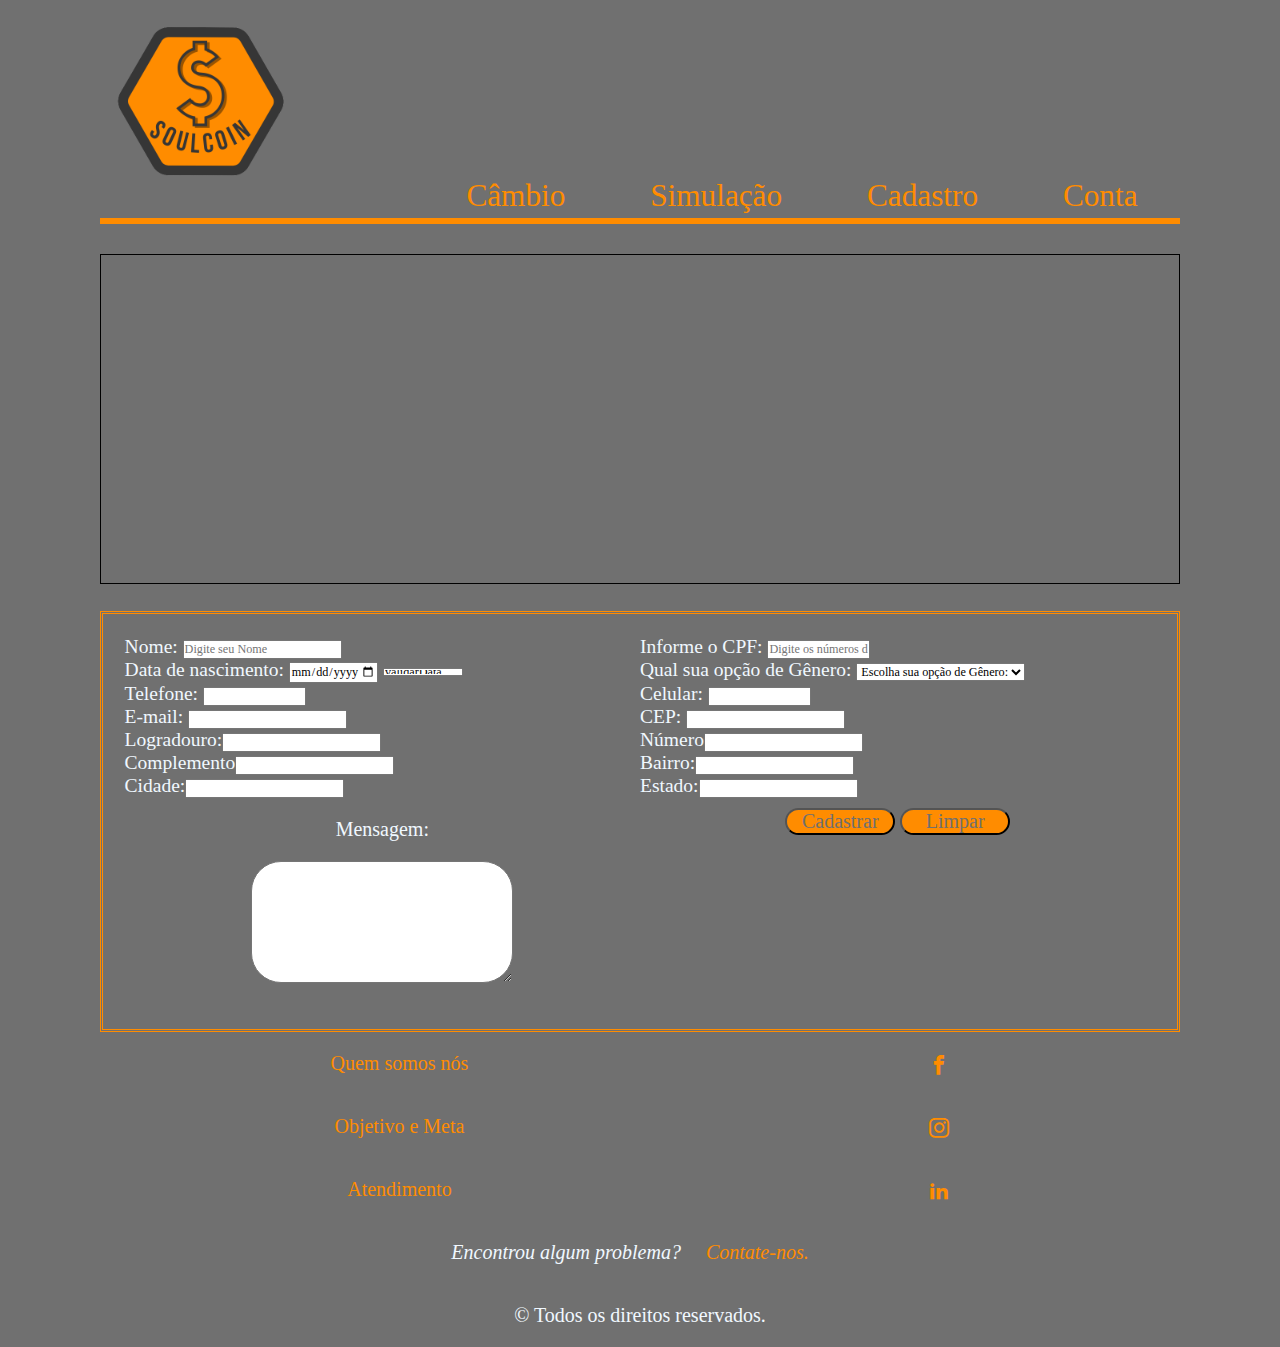
<file: v1.0/modelo-formulario.html>
<!DOCTYPE html>
<html lang="en">
<head>
  <meta charset="UTF-8" />
  <meta http-equiv="X-UA-Compatible" content="IE=edge" />
  <meta name="viewport" content="width=device-width, initial-scale=1.0" />
  <script src="js/modelo.js" defer></script>
  <script src="js/jquery.js"></script>
  <link rel="stylesheet" href="css/modelo.css" />
  <link rel="stylesheet" href="css/modelo_id.css" />
  <!-- ICONES -->
  <link rel="stylesheet" href="assets/style.css" />
  <title>Modelo SoulCoin</title>
</head>

<body>
  <header>
    <a href="modelo.html">
      <img src="img/LOGO-OFICIAL.png" alt="SoulCoin Logo" id="logotipo" />
    </a>
    <nav>
      <ul>
        <!-- simulação do investimento -->
        <li><a href="modelo-simulador.html">Câmbio</a></li>
        <!-- investimento -->
        <li><a href="modelo-simulador.html">Simulação</a></li>
        <!-- formulário para cadastro -->
        <li><a href="modelo-formulario.html">Cadastro</a></li>
        <li><a id="botaoConta">Conta</a></li>
      </ul>
    </nav>
  </header>
  <hr />
  <!-- Caixa do Login -->
  <section id="apareceLogin">
    <form id="login">
      <div>
        <label for="username">Username:</label>
        <input type="text" id="username" name="username">
      </div>
      <div>
        <label for="pass">Password:</label>
        <input type="password" id="pass" name="password" minlength="8" required>
      </div>
      <input id="fecharLogin" type="submit" value="Acessar Conta">
    </form>
  </section>
  <main>
    <!-- **********************Carrocel de imagens*************************** -->
    <section id="banner">
      <div id="btnAnte"></div>
      <div id="btnProx"></div>
      </div>
    </section>
    <!-- conteúdo principal -->
    <fieldset>
      <form id="formulario" name="formCadastro;" onsubmit="return(validacaoCompleta());">
        <label for="nome">Nome:
          <input id="nome" type="text" name="nome" class="dadosForm" placeholder="Digite seu Nome" />
        </label>
        <!-- **********************CPF************************ -->
        <label id="cpfform">Informe o CPF:
          <input type="text" name="cpf" size="12" maxlength="11" placeholder="Digite os números do seu CPF" />
          <!-- <button name="Submit" value="Checar" onclick="VerificaCPF();">
            Checar
          </button> -->
        </label>

        <!-- ****************************Data de Nascimento****************************** -->
        <label for="dataNasc">Data de nascimento:
          <input type="date" id="dataNasc" maxlength="10" name="dataNasc" min="1891-03-16" max="2021-03-16" />
          <input id="btn1" value="validarData" />
        </label>

        <!-- ***************Escolha de gênero************************** -->
        <label for="genero">Qual sua opção de Gênero:
          <select id="genero" name="opcaoGenero">
            <option>Escolha sua opção de Gênero:</option>
            <option value="homem">Masculino</option>
            <option value="mulher">Feminino</option>
            <option value="outros">Outros</option>
          </select>
        </label>

        <!-- **************************Fone*************** -->
        <label for="fone">
          Telefone:
          <input id="fone" name="fone" size="12" maxlength="11" />
        </label>
        <!-- **************************Celular*************** -->
        <label for="fone">
          Celular:
          <input id="fone" name="celular" size="12" maxlength="11" />
        </label>

        <!-- *******************E-mail********************** -->
        <label for="email" name="mail"> 
          E-mail:
          <input type="email" id="email" />
        </label>

        <!-- **************************Endereço **************************-->
        <label for="cep" name="codCep">CEP:
          <input type="text" maxlength="9" id="cep" onblur="consultaCep()" /></label>

        <label for="logradouro">Logradouro:<input type="text" id="logradouro" /></label>

        <label for="numero">Número<input type="text" id="numero" /></label>

        <label for="complemento">Complemento<input type="text" id="complemento" /> </label>

        <label for="bairro">Bairro:<input type="text" id="bairro" /></label>

        <label for="localidade">Cidade:<input type="text" id="localidade" /></label>

        <label for="uf">Estado:<input type="text" id="uf"></label>


        <div id="mensagem">
          <p>Mensagem:</p><textarea id="msg" name="mensagem" cols="35" rows="8"></textarea>
        </div>
        <!-- *********************************Botões***************************** -->
        <div id="botoesForm">

          <button type="text" class="btn" id="cadastro" name="enviar" onclick="Alert()" value="Exibir Alert">Cadastrar</button>

          <button class="btn" type="reset" name="limpar">Limpar</button>
        </div>
    
      </form>
    </fieldset>

  </main>
  <footer>
    <div>
      <nav>
        <!-- linka com a página Index/Objetivo -->
        <a href="#p1">Quem somos nós</a>
        <!-- linka com a página Index/Objetivo-->
        <a href="modelo.html#p2">Objetivo e Meta</a>
        <!-- linka com a página de formulário -->
        <a href="modelo-formulario.html">Atendimento</a>
      </nav>
      <section>
        <a class="icon-facebook" href="#facebook"></a>
        <a class="icon-instagram" href="instagram"></a>
        <a class="icon-linkedin2" href="#linkedin"></a>
      </section>
    </div>
    <address>
      Encontrou algum problema?
      <a href="mailto:webFullStack@soulcoin.com">Contate-nos.</a>
    </address>
    <p>&copy; Todos os direitos reservados.</p>
  </footer>

  <script type="text/javascript" src="./js/modelo.js"></script>
</body>

</html>
</file>
<file: css/style.css>
/* COMUM A TODAS AS PÁGINAS */

/* DECLARAÇÕES GLOBAIS */
* {
  margin: 0;
  padding: 0;
  box-sizing: border-box;
  font-family: 'Lucida Sans', 'Lucida Sans Regular', 'Lucida Grande',
    'Lucida Sans Unicode';
}

.normalFont {
  /* conversão do font-size para 10px, mais fácil de lidar no responsivo */
  font-size: 62.5%;
}
.largeFont {
  /* conversão do font-size para 11.5px, para uso da acessibilidade */
  font-size: 71.875%;
}
.largerFont {
  /* conversão do font-size para 13px, para uso da acessibilidade */
  font-size: 81.25%;
}

:root {
  /* paleta de cores */
  --colorOrange: #ff8c00;
  --colorGrey: #707070;
}

body {
  margin: 0 auto;
  padding-left: 100px;
  padding-right: 100px;
  max-width: 1700px;
  width: 100vw;
  background-color: var(--colorGrey);
  color: aliceblue;
}

#acessibilidade {
  height: 6vh;
  display: flex;
  justify-content: center;
  margin-top: 5px;
}

.iconAcessibilidade {
  font-size: 2rem;
  padding: 0.5rem;
  box-sizing: border-box;
  cursor: pointer;
  background-color: black;
  margin: 0 5px 0 5px;
  border-radius: 10px;
}

a {
  text-decoration: none;
  color: var(--colorOrange);
  cursor: pointer;
  transition: 1s;
  padding: 1rem;
}

a:hover {
  color: aliceblue;
  text-decoration: underline;
  cursor: pointer;
}

#logotipo {
  width: 200px;
}

header {
  display: grid;
  grid-template-columns: 30% 70%;
  grid-row: 100%;
}

nav ul {
  display: flex;
  justify-content: space-around;
  flex-direction: row;
  margin-top: 160px;
}

nav ul li {
  list-style: none;
  font-size: 5rem;
  margin-right: 1rem;
}

hr {
  border: 3px solid var(--colorOrange);
}

.mainSection {
  margin-top: 7rem;
}

/* PAGINA INDEX */

#apresentacao {
  /* height: 600px; */
  display: grid;
  grid-template-columns: 50% 50%;
  grid-row: 100%;
  text-align: center;
  margin-bottom: 15rem;
  /* margin-top: 200px; */
}

#apresentacao h1,
span {
  font-size: 9rem;
  /* coloquei uma cor clara aleatoria */
  color: aliceblue;
  text-align: left;
}
h1 {
  font-size: 6rem;
}

#apresentacao figure img {
  width: 85%;
  box-shadow: 25px 25px 10px var(--colorOrange);
}

#meta p {
  padding: 1.5rem;
  text-align: justify;
  text-indent: 3rem;
}

#sobre h2 {
  text-align: right;
}

#sobreDiv {
  display: grid;
  grid-template-columns: 50% 50%;
  grid-row: 100% 100%;
  margin-top: 5rem;
}

section h2 {
  width: 100%;
  font-size: 4rem;
}
section p {
  font-size: 2.4rem;
}

.card {
  padding: 2%;
}
.card div {
  margin: 1.5rem 0 1.5rem;

  display: flex;
  justify-content: center;
}

.card p {
  padding: 1.5rem;
  text-align: justify;
}

section .card h3 {
  font-size: 3rem;
}

section .card #fotinhaAlice {
  background-image: url('../img/nickAlice.jpeg');
  background-size: cover;
  background-position: center;
  border-radius: 50%;
  border: 0.5rem solid var(--colorOrange);
  width: 250px;
  height: 250px;
}
section .card #fotinhaCarol {
  background-image: url('../img/nickCarol.jpeg');
  background-size: cover;
  background-position: center;
  border-radius: 50%;
  border: 0.5rem solid var(--colorOrange);
  width: 250px;
  height: 250px;
}
section .card #fotinhaEinsten {
  background-image: url('../img/nickEinsten.jpeg');
  background-size: cover;
  background-position: center;
  border-radius: 50%;
  border: 0.5rem solid var(--colorOrange);
  width: 250px;
  height: 250px;
}
section .card #fotinhaRauny {
  background-image: url('../img/nickRauny.jpg');
  background-size: cover;
  background-position: center;
  border-radius: 50%;
  border: 0.5rem solid var(--colorOrange);
  width: 250px;
  height: 250px;
}

#institucionalDiv {
  display: flex;
  flex-wrap: wrap;
  justify-content: space-around;
}

/* ESTILIZAÇÃO ICONE DO FOOTER */

.icon-assistant_photo_black_24dp,
.icon-travel_explore_black_24dp,
.icon-auto_awesome_black_24dp {
  font-size: 8rem;
  color: var(--colorOrange);
}

footer {
  text-align: center;
}

footer div {
  display: flex;
  flex-wrap: wrap;
  justify-content: space-around;
}
footer div nav {
  display: flex;
  justify-content: space-around;
  flex-direction: column;
}

footer div section {
  display: flex;
  justify-content: space-around;
  flex-direction: column;
}

footer a,
address,
p {
  padding: 2rem;
  font-size: 2rem;
}

footer section a:hover {
  text-decoration: none;
}

/* PÁGINA CALCULADORA */
#apareceCalculadora {
  display: none;
  background-color: var(--colorGrey);
  position: relative;
  margin-top: 10rem;
  margin-bottom: 10rem;
  /* margin: 10% 20% 10% 20%; */
}
.centerCalculadora {
  display: flex;
  justify-content: center;
}

#calculadora {
  width: 600px;
  /* height: 430px; */
  font-size: 2.5rem;
  display: flex;
  flex-direction: column;
  justify-content: space-around;
  box-sizing: border-box;
  background-color: #999898;
  border: 5px groove #ff8c00;
  border-radius: 3rem;
}

#mostrarResultados {
  margin: auto;
  text-align: right;
  width: 25rem;
  height: 10rem;
  margin-top: 2%;
  margin-bottom: 2%;
}

#digitos {
  margin: auto;
  display: grid;
  grid-template-columns: 10rem 10rem 10rem 10rem;
  grid-template-rows: 5rem 5rem 5rem 5rem 5rem 5rem;
  font-size: 3rem;
}
#num0 {
  grid-column: 1/3;
}

.cientifica,
.normal,
#mostrarResultados {
  font-size: 2rem;
  color: aliceblue;
  background-color: #707070;
  border: 3px groove #ff8c00;
  border-radius: 2rem;
}

.icon-add_circle_outline_black_24dp {
  cursor: pointer;
  font-size: 2.5rem;
  color: #ff8c00;
  transition: 1s;
}
.icon-add_circle_outline_black_24dp:hover {
  color: aliceblue;
}

/* FIM MODELO */

/* COMEÇO MODELO SIMULADOR */

/* estilização página simulação */

.titulo {
  margin-top: 3rem;
  text-align: center;
  font-size: 5rem;
}

#bodyFake {
  margin: 0 auto;
  width: 90%;
}

.cardSim {
  background-color: #c0c0c0;
  border: 0.1rem solid #c0c0c0;
  padding: 2rem;
  margin-top: 1.5rem;
  border-radius: 0.5rem;
  display: flex;
  flex-direction: column;
  justify-content: space-around;
  align-items: center;
}

#btnCenter {
  display: flex;
  justify-content: space-around;
}

.linhaDeInput {
  margin-bottom: 0.1rem;
  font-size: 3rem;
  color: black;
  font-weight: bolder;
}

.inputSim {
  width: 80rem;
  padding-left: 1rem;
  margin-left: 1.5rem;
  font-size: 2.5rem;
  border: 1px solid #707070;
  border-radius: 0.5rem;
  outline: 0;
  margin: 1.5rem 1.5rem 1.5rem;
}

#tipoOperacao {
  margin-left: 4.75rem;
}

.buttonSim {
  width: 15rem;
  height: 5rem;
  font-size: 2.5rem;
  text-align: center;
  border: 0;
  background-color: #ff8c00;
  color: aliceblue;
  border-radius: 0.5rem;
  font-weight: bolder;
  transition: all ease 0.5s;
  cursor: pointer;
  margin: 1rem 3rem 0;
}

.buttonSim:hover {
  background-color: #707070;
}
.conteudo {
  margin-top: 5rem;
}
table {
  border-collapse: collapse;
  border: 0.1rem solid #707070;
  width: 100%;
  margin-bottom: 5rem;
}

table th {
  background-color: #ff8c00;
}

table th,
td,
.tipo span,
.qtde span {
  padding: 0.1rem 0.5rem;
  text-align: center;
  font-size: 2.5rem;
}

#tbody {
  background-color: #c0c0c0;
  color: black;
  font-weight: bolder;
}

.iconeSim {
  width: 30%;
}
/* FIM MODELO SIMULADOR */

/* COMEÇO MODELO CADASTRO */

/* COMEÇO - estilização do formulário */
.inputForm {
  color: #707070;
  /* margin-top: 2rem; */
  border: 2px groove #ff8c00;
  border-radius: 2rem 0 2rem;
  /* height: 70%; */
  width: 30rem;
  align-items: center;
  display: block;
  text-align: center;
  padding: 1.5rem;
}

.styleForm {
  display: grid;
  grid-template-columns: 50% 50%;
  grid-row: auto;
}
.linhaForm {
  margin: 1rem 0;
  justify-self: center;
  font-size: 3rem;
}

#linhaMensagem {
  grid-column: 1/3;
  text-align: center;
}
#linhaMensagem textarea {
  text-align: center;
  display: inline;
}
.btnForm {
  color: #707070;
  background: #ff8c00;
  border-radius: 3rem;
  font-size: 2rem;
  width: 9rem;
  margin: 1rem 0;
  justify-self: center;
}

.btnForm:hover {
  cursor: pointer;
  color: aliceblue;
}

.required {
  color: #ff8c00;
  font-size: 2rem;
}

/* FIM - estilização do formulário */

/* COMEÇO TAVA NA FOLHA MODELO ID */

fieldset {
  margin-top: 2.5%;
  padding: 2%;
  border-style: double;
  border-width: medium;
  border-color: #ff8c00;
  border-radius: 20px;
}

form {
  display: grid;
  grid-template-columns: 50% 50%;
  grid-template-rows: auto;
  margin-bottom: 2rem;
}

#mensagem {
  text-align: center;
}

.btn {
  color: #707070;
  background: #ff8c00;
  border-radius: 3rem;
  font-size: 2rem;
  width: 11rem;
}

#botoesForm {
  text-align: center;
  margin-top: 1rem;
  margin-bottom: 0.5rem;
}

#msg {
  border-radius: 3rem;
}

#btn1 {
  height: 35%;
  width: 8rem;
}

/* FIM TAVA NA FOLHA MODELO ID */

/* COMEÇO - estilização da caixa de alerta formulário */
#caixaAlerta {
  box-sizing: content-box;
  display: none;
  background-color: #707070;
  width: 50rem;
  height: 22rem;
  position: absolute;
  bottom: -800px;
  left: 35%;
  border: groove 5px #ff8c00;
  border-radius: 5px;
}

#caixaMensagem {
  display: flex;
  flex-direction: column;
  justify-content: space-around;
  align-items: center;
}

#faixa {
  width: 100%;
  height: 5rem;
  border-bottom: 3px solid #ff8c00;
}
#cabecalhoCaixa {
  font-size: 2.5rem;
  text-align: center;
  color: aliceblue;
  margin-top: 0;
  padding-top: 1rem;
}
#mensagemCaixa {
  padding: 2rem;
  color: aliceblue;
}
#botaoOk {
  font-size: 1.8rem;
  padding: 1rem;
  border-radius: 5px;
  background-color: #ff8c00;
  color: aliceblue;
}
/* dá pra mudar o hover de acordo com nosso estilo, esse foi só um que fiz pra diferenciar */
#botaoOk:hover {
  cursor: pointer;
  box-shadow: 2px 2px 2px 2px #ff8c00;
}
/* FIM - estilização da caixa de alerta formulário */
#caixaBotoes {
  height: 10rem;
  align-self: center;
  grid-column: 1/3;
}
#linhaMensagem {
  grid-column: 1/3;
  align-self: center;
  display: block;
}
#bt1,
#bt2 {
  width: 12rem;
  height: 5rem;
}
#paragCadastro {
  color: #ff8c00;
  font-size: 7rem;
  margin-top: 2rem;
  text-align: center;
}
#caixaMsg {
  width: 60rem;
  height: 10rem;
  margin-top: 1rem;
}
#tituloMsg {
  padding-bottom: 0;
  text-align: center;
}

/* estilização caixa login */

#apareceLogin {
  display: none;
  margin-top: 2rem;
}

.showLogin {
  display: flex;
  justify-content: center;
}

#login {
  /* display: none; */
  height: 20rem;
  width: 50rem;
  background-color: #ff8c00;
  font-size: 4rem;
  text-align: center;
  align-items: center;
  display: flex;
  flex-direction: column;
  justify-content: center;
  border-radius: 1rem;
  opacity: 0.6;
}

#fecharLogin {
  color: white;
  background-color: #707070;
  border-radius: 2rem;
  height: 5rem;
  width: 30rem;
}

#fecharLogin:hover {
  cursor: pointer;
  color: #ff8c00;
}
/* estilização banner */

#banner {
  margin: auto;
  margin-top: 3rem;
  width: 100%;
  height: 330px;
  border: 1px solid black;
  background-size: cover;
}

#btnAnte,
#btnProx {
  line-height: 200px;
  font-size: 30px;
  color: rgb(0, 0, 0, 5);
  cursor: pointer;
  font-weight: bold;
}

#btnAnte {
  float: left;
  margin-top: 6rem;
}

#btnProx {
  float: right;
  margin-top: 6rem;
}

#botoes {
  position: absolute;
  top: 250px;
  left: 50%;
}

/* FIM MODELO CADASTRO */

/* responsivo página simulação */

@media (max-width: 1440px) {
  .normalFont {
    /* conversão do font-size para 10px, mais fácil de lidar no responsivo */
    font-size: 56%;
  }
  .largeFont {
    /* conversão do font-size para 11.5px, para uso da acessibilidade */
    font-size: 65.3%;
  }
  .largerFont {
    /* conversão do font-size para 13px, para uso da acessibilidade */
    font-size: 76.125%;
  }
  #apresentacao {
    display: flex;
    flex-direction: column;
    text-align: center;
    margin-bottom: 15rem;
  }

  h1 {
    font-size: 5rem;
    padding: 2.5rem;
  }

  #apresentacao figure img {
    margin-top: 5rem;
    width: 70%;
    box-shadow: 25px 25px 10px var(--colorOrange);
  }

  .inputSim {
    width: 60rem;
  }
  #tipoOperacao {
    margin-left: 4.2rem;
  }
  nav {
    margin-right: 10rem;
  }
}

@media (max-width: 1150px) {
  .normalFont {
    /* conversão do font-size para 10px, mais fácil de lidar no responsivo */
    font-size: 53.5%;
  }
  .largeFont {
    /* conversão do font-size para 11.5px, para uso da acessibilidade */
    font-size: 62%;
  }
  .largerFont {
    /* conversão do font-size para 13px, para uso da acessibilidade */
    font-size: 71.5%;
  }
  nav ul {
    display: flex;
    justify-content: center;
    align-items: center;
    flex-direction: column;
    margin: 0;
  }
  nav {
    margin-right: 0;
  }
}

@media (max-width: 1024px) {
  .normalFont {
    /* conversão do font-size para 10px, mais fácil de lidar no responsivo */
    font-size: 50%;
  }
  .largeFont {
    /* conversão do font-size para 11.5px, para uso da acessibilidade */
    font-size: 58%;
  }
  .largerFont {
    /* conversão do font-size para 13px, para uso da acessibilidade */
    font-size: 69%;
  }

  button {
    width: 10rem;
    height: 4rem;
    font-size: 1.5rem;
  }
  body {
    padding-left: 50px;
    padding-right: 50px;
  }

  #sobreDiv {
    display: flex;
    flex-direction: column;
    margin-top: 5rem;
  }
  .titulo {
    margin-top: 2rem;
    font-size: 4.5rem;
  }
  .linhaDeInput {
    font-size: 2.75rem;
  }
  .inputSim {
    font-size: 2.25rem;
    width: 40rem;
  }
  table th,
  td,
  .tipo span,
  .qtde span {
    font-size: 2.25rem;
  }
  .buttonSim {
    width: 13rem;
    height: 4rem;
    font-size: 2.25rem;
  }
  #tipoOperacao {
    margin-left: 3.5rem;
  }
  .iconeSim {
    width: 35%;
  }
}

@media all and (max-width: 900px) {
  .styleForm {
    display: flex;
    flex-direction: column;
    justify-content: center;
    align-items: center;
  }
  #caixaMsg {
    width: 30rem;
    height: 10rem;
    margin-top: 1rem;
  }
  header a {
    align-self: center;
    justify-self: center;
  }
  #logotipo {
    width: 160px;
  }
  footer div {
    flex-direction: column;
  }

  footer div section {
    flex-direction: row;
  }
}

@media (max-width: 700px) {
  body {
    padding-left: 20px;
    padding-right: 20px;
  }

  button {
    width: 7.5rem;
    height: 3rem;
    font-size: 1rem;
  }
  header a {
    align-self: center;
    justify-self: center;
  }
  #logotipo {
    width: 160px;
  }
  nav ul {
    display: flex;
    justify-content: center;
    align-items: center;
    flex-direction: column;
    margin: 0;
  }

  #calculadora {
    width: 80%;
    font-size: 2rem;
  }

  #mostrarResultados {
    width: 80%;
    height: 7rem;
    margin-top: 2%;
    margin-bottom: 2%;
  }

  #digitos {
    margin: auto;
    display: grid;
    grid-template-columns: 8rem 8rem 8rem 8rem;
    grid-template-rows: 4rem 4rem 4rem 4rem 4rem 4rem;
    font-size: 2rem;
  }
  .titulo {
    margin: 1rem;
    font-size: 3.5rem;
  }
  .cardSim {
    display: grid;
    flex-wrap: wrap;
    text-align: center;
  }

  .linhaDeInput {
    font-size: 2.5rem;
  }
  .inputSim {
    font-size: 2rem;
    width: 30rem;
    margin-left: 0;
  }
  #tipoOperacao {
    margin-left: 2.5rem;
  }
  table th,
  td,
  .tipo span,
  .qtde span {
    font-size: 2rem;
  }
  .qtde span,
  .tipo span {
    display: none;
  }
  .qtde:after {
    content: 'Qtde.';
  }
  .tipo:after {
    content: 'Tipo';
  }

  .buttonSim {
    width: 10rem;
    height: 3rem;
    font-size: 1.75rem;
    margin: 1rem;
  }
  tbody th td img {
    font-size: 50rem;
  }
  .iconeSim {
    width: 35%;
  }
}

@media (max-width: 400px) {
  #calculadora {
    width: 70%;
    font-size: 2rem;
  }

  #mostrarResultados {
    width: 70%;
    height: 6rem;
    margin-top: 2%;
    margin-bottom: 2%;
  }

  #digitos {
    display: grid;
    grid-template-columns: 6rem 6rem 6rem 6rem;
    grid-template-rows: 4rem 4rem 4rem 4rem 4rem 4rem;
    font-size: 1.8rem;
  }
}
</file>
<file: assets/style.css>
@font-face {
  font-family: 'icomoon';
  src:  url('fonts/icomoon.eot?dymru');
  src:  url('fonts/icomoon.eot?dymru#iefix') format('embedded-opentype'),
    url('fonts/icomoon.ttf?dymru') format('truetype'),
    url('fonts/icomoon.woff?dymru') format('woff'),
    url('fonts/icomoon.svg?dymru#icomoon') format('svg');
  font-weight: normal;
  font-style: normal;
  font-display: block;
}

[class^="icon-"], [class*=" icon-"] {
  /* use !important to prevent issues with browser extensions that change fonts */
  font-family: 'icomoon' !important;
  speak: never;
  font-style: normal;
  font-weight: normal;
  font-variant: normal;
  text-transform: none;
  line-height: 1;

  /* Better Font Rendering =========== */
  -webkit-font-smoothing: antialiased;
  -moz-osx-font-smoothing: grayscale;
}

.icon-travel_explore_black_24dp:before {
  content: "\e908";
}
.icon-auto_awesome_black_24dp:before {
  content: "\e909";
}
.icon-assistant_photo_black_24dp:before {
  content: "\e90a";
}
.icon-zoom_out_black_24dp:before {
  content: "\e900";
}
.icon-zoom_in_black_24dp:before {
  content: "\e901";
}
.icon-whatsapp_black_24dp:before {
  content: "\e902";
}
.icon-remove_circle_outline_black_24dp:before {
  content: "\e903";
}
.icon-paid_black_24dp:before {
  content: "\e904";
}
.icon-check_circle_outline_black_24dp:before {
  content: "\e905";
}
.icon-add_circle_outline_black_24dp:before {
  content: "\e906";
}
.icon-account_circle_black_24dp:before {
  content: "\e907";
}
.icon-cancel-circle:before {
  content: "\ea0d";
}
.icon-facebook:before {
  content: "\ea90";
}
.icon-instagram:before {
  content: "\ea92";
}
.icon-github:before {
  content: "\eab0";
}
.icon-linkedin2:before {
  content: "\eaca";
}
</file>
<file: assets/demo-files/demo.css>
body {
  padding: 0;
  margin: 0;
  font-family: sans-serif;
  font-size: 1em;
  line-height: 1.5;
  color: #555;
  background: #fff;
}
h1 {
  font-size: 1.5em;
  font-weight: normal;
}
small {
  font-size: .66666667em;
}
a {
  color: #e74c3c;
  text-decoration: none;
}
a:hover, a:focus {
  box-shadow: 0 1px #e74c3c;
}
.bshadow0, input {
  box-shadow: inset 0 -2px #e7e7e7;
}
input:hover {
  box-shadow: inset 0 -2px #ccc;
}
input, fieldset {
  font-family: sans-serif;
  font-size: 1em;
  margin: 0;
  padding: 0;
  border: 0;
}
input {
  color: inherit;
  line-height: 1.5;
  height: 1.5em;
  padding: .25em 0;
}
input:focus {
  outline: none;
  box-shadow: inset 0 -2px #449fdb;
}
.glyph {
  font-size: 16px;
  width: 15em;
  padding-bottom: 1em;
  margin-right: 4em;
  margin-bottom: 1em;
  float: left;
  overflow: hidden;
}
.liga {
  width: 80%;
  width: calc(100% - 2.5em);
}
.talign-right {
  text-align: right;
}
.talign-center {
  text-align: center;
}
.bgc1 {
  background: #f1f1f1;
}
.fgc1 {
  color: #999;
}
.fgc0 {
  color: #000;
}
p {
  margin-top: 1em;
  margin-bottom: 1em;
}
.mvm {
  margin-top: .75em;
  margin-bottom: .75em;
}
.mtn {
  margin-top: 0;
}
.mtl, .mal {
  margin-top: 1.5em;
}
.mbl, .mal {
  margin-bottom: 1.5em;
}
.mal, .mhl {
  margin-left: 1.5em;
  margin-right: 1.5em;
}
.mhmm {
  margin-left: 1em;
  margin-right: 1em;
}
.mls {
  margin-left: .25em;
}
.ptl {
  padding-top: 1.5em;
}
.pbs, .pvs {
  padding-bottom: .25em;
}
.pvs, .pts {
  padding-top: .25em;
}
.unit {
  float: left;
}
.unitRight {
  float: right;
}
.size1of2 {
  width: 50%;
}
.size1of1 {
  width: 100%;
}
.clearfix:before, .clearfix:after {
  content: " ";
  display: table;
}
.clearfix:after {
  clear: both;
}
.hidden-true {
  display: none;
}
.textbox0 {
  width: 3em;
  background: #f1f1f1;
  padding: .25em .5em;
  line-height: 1.5;
  height: 1.5em;
}
#testDrive {
  display: block;
  padding-top: 24px;
  line-height: 1.5;
}
.fs0 {
  font-size: 16px;
}
.fs1 {
  font-size: 32px;
}
</file>
<file: v1.0/css/modelo.css>
/* COMUM A TODAS AS PÁGINAS */

/* DECLARAÇÕES GLOBAIS */
* {
  margin: 0;
  padding: 0;
  box-sizing: border-box;
  font-family: 'Lucida Sans', 'Lucida Sans Regular', 'Lucida Grande',
    'Lucida Sans Unicode';
  /* conversão do font-size para 10px, mais fácil de lidar no responsivo */
  font-size: 62.5%;
}

:root {
  /* paleta de cores */
  --colorOrange: #ff8c00;
  --colorGrey: #707070;
}

body {
  margin: 0 auto;
  padding-left: 100px;
  padding-right: 100px;
  max-width: 1700px;
  width: 100vw;
  font-size: 1.6rem;
  background-color: var(--colorGrey);
  color: aliceblue;
}

a {
  text-decoration: none;
  color: var(--colorOrange);
  cursor: pointer;
  transition: 1s;
}

a:hover {
  color: aliceblue;
  text-decoration: underline;
  cursor: pointer;
}

#logotipo {
  width: 200px;
}

header {
  display: grid;
  grid-template-columns: 30% 70%;
  grid-row: 100%;
}

nav ul {
  display: flex;
  justify-content: space-around;
  flex-direction: row;
  margin-top: 160px;
}

nav ul li {
  list-style: none;
  font-size: 5rem;
}

hr {
  border: 3px solid var(--colorOrange);
}

.mainSection {
  margin-top: 7rem;
}

/* PAGINA INDEX */

#apresentacao {
  height: 600px;
  display: grid;
  grid-template-columns: 50% 50%;
  grid-row: 100%;
  text-align: center;
  margin-top: 200px;
}

#apresentacao h1,
span {
  font-size: 9rem;
  /* coloquei uma cor clara aleatoria */
  color: aliceblue;
  text-align: left;
}
h1 {
  font-size: 9rem;
}

#apresentacao figure img {
  width: 85%;
  box-shadow: 25px 25px 10px var(--colorOrange);
}

<<<<<<< Updated upstream
fieldset {
  font-size: 4rem;
  margin-top: 2.5%;
  padding: 2%;
  border-radius: 2rem;
  margin-bottom: 3rem;
}

=======
>>>>>>> Stashed changes
#meta p {
  padding: 1.5rem;
  text-align: justify;
  text-indent: 3rem;
}

#sobre h2 {
  text-align: right;
}

#sobreDiv {
  display: grid;
  grid-template-columns: 50% 50%;
  grid-row: 100% 100%;
}

section h2 {
  width: 100%;
  font-size: 4rem;
}
section p {
  font-size: 2.4rem;
}

.card {
  padding: 2%;
}
.card div {
  margin: 1.5rem 0 1.5rem;

  display: flex;
  justify-content: center;
}

.card p {
  padding: 1.5rem;
  text-align: justify;
}

section .card h3 {
  font-size: 3rem;
}

section .card #fotinhaAlice {
  background-image: url('../img/nickAlice.jpeg');
  background-size: cover;
  background-position: center;
  border-radius: 50%;
  border: 0.5rem solid var(--colorOrange);
  width: 250px;
  height: 250px;
}
section .card #fotinhaCarol {
  background-image: url('../img/nickCarol.jpeg');
  background-size: cover;
  background-position: center;
  border-radius: 50%;
  border: 0.5rem solid var(--colorOrange);
  width: 250px;
  height: 250px;
}
section .card #fotinhaEinsten {
  background-image: url('../img/nickEinsten.jpeg');
  background-size: cover;
  background-position: center;
  border-radius: 50%;
  border: 0.5rem solid var(--colorOrange);
  width: 250px;
  height: 250px;
}
section .card #fotinhaRauny {
  background-image: url('../img/nickRauny.jpg');
  background-size: cover;
  background-position: center;
  border-radius: 50%;
  border: 0.5rem solid var(--colorOrange);
  width: 250px;
  height: 250px;
}

#institucionalDiv {
  display: flex;
  justify-content: space-around;
}

/* ESTILIZAÇÃO ICONE DO FOOTER */

.icon-assistant_photo_black_24dp,
.icon-travel_explore_black_24dp,
.icon-auto_awesome_black_24dp {
  font-size: 8rem;
  color: var(--colorOrange);
}

footer {
  text-align: center;
}

footer div {
  display: flex;
  justify-content: space-around;
}
footer div nav {
  display: flex;
  justify-content: space-around;
  flex-direction: column;
}

footer div section {
  display: flex;
  justify-content: space-around;
  flex-direction: column;
}

footer a,
address,
p {
  padding: 2rem;
  font-size: 2rem;
}

footer section a:hover {
  text-decoration: none;
}

/* section .card p {
  font-size: 2.4rem;
} */
/* @media screen and (max-width: 750px) {
  nav ul {
    display: flex;
    justify-content: space-around;
    flex-direction: column;
  }
  header {
    display: grid;
    grid-template-columns: 60% 40%;
    grid-row: 100%;
  }
} */

/* PÁGINA CALCULADORA */
#apareceCalculadora {
  display: none;
  width: 100vw;
  height: 50vh;
  background-color: var(--colorGrey);
  position: static;
  margin: 10% 20% 10% 30%;
}
#calculadora {
  width: 450px;
  height: 430px;
  font-size: 4rem;
  display: flex;
  flex-direction: column;
  justify-content: space-around;
  box-sizing: border-box;
  background-color: #999898;
  border: 5px groove #ff8c00;
  border-radius: 3rem;
}

#mostrarResultados {
  margin: auto;
  text-align: right;
  width: 25rem;
  height: 7rem;
  margin-top: 2rem;
  margin-bottom: 2rem;
}

#digitos {
  margin: auto;
  display: grid;
  grid-template-columns: 10rem 10rem 10rem 10rem;
  grid-template-rows: 5rem 5rem 5rem 5rem 5rem 5rem;
  font-size: 4rem;
}
#num0 {
  grid-column: 1/3;
}

.cientifica,
.normal,
#mostrarResultados {
  color: aliceblue;
  background-color: #707070;
  border: 3px groove #ff8c00;
  border-radius: 2rem;
}

.icon-add_circle_outline_black_24dp {
  cursor: pointer;
  font-size: 2.5rem;
}

/* RESPONSIVO */

@media (max-width: 1024px) {
  body {
    padding-left: 50px;
    padding-right: 50px;
  }
}

@media (max-width: 700px) {
  body {
    padding-left: 20px;
    padding-right: 20px;
  }
}
</file>
<file: v1.0/css/modelo_id.css>
.inputsForm {
  color: #707070;
  margin-top: 2rem;
  border-radius: 2rem;
  height: 70%;
  width: 25rem;
  align-items: flex-end;
}

fieldset {
  font-size: 5rem;
  margin-top: 2.5%;
  padding: 2%;
  border-style: double;
  border-width: medium;
  border-color: #ff8c00;
}

form {
  display: grid;
  grid-template-columns: 50% 50%;
  grid-template-rows: auto;
  margin-bottom: 2rem;
}

#mensagem {
  text-align: center;
}

.btn {
  color: #707070;
  background: #ff8c00;
  border-radius: 3rem;
  font-size: 2rem;
  width: 11rem;
}

#botoesForm {
  text-align: center;
  margin-top: 1rem;
  margin-bottom: 0.5rem;
}

#msg {
  border-radius: 3rem;
}

#btn1 {
  height: 35%;
  width: 8rem;
}

#banner {
  margin: auto;
  margin-top: 3rem;
  width: 100%;
  height: 330px;
  border: 1px solid black;
  background-size: cover;
}

#btnAnte,
#btnProx {
  line-height: 200px;
  font-size: 30px;
  color: rgb(0, 0, 0, 5);
  cursor: pointer;
  font-weight: bold;
}

#btnAnte {
  float: left;
  margin-top: 6rem;
}

#btnProx {
  float: right;
  margin-top: 6rem;
}

#botoes {
  position: absolute;
  top: 250px;
  left: 50%;
}

#apareceLogin {
  display: none;
  margin-top: 2rem;
}

#login {
  /* display: none; */
  height: 20rem;
  width: 50rem;
  background-color: #ff8c00;
  font-size: 4rem;
  text-align: center;
  align-items: center;
  display: flex;
  flex-direction: column;
  justify-content: space-around;
  border-radius: 1rem;
  opacity: 0.6;
}

#fecharLogin {
  color: white;
  background-color: #707070;
  border-radius: 2rem;
  height: 5rem;
  width: 30rem;
}
</file>
<file: v1.0/assets/style.css>
@font-face {
  font-family: 'icomoon';
  src:  url('fonts/icomoon.eot?dymru');
  src:  url('fonts/icomoon.eot?dymru#iefix') format('embedded-opentype'),
    url('fonts/icomoon.ttf?dymru') format('truetype'),
    url('fonts/icomoon.woff?dymru') format('woff'),
    url('fonts/icomoon.svg?dymru#icomoon') format('svg');
  font-weight: normal;
  font-style: normal;
  font-display: block;
}

[class^="icon-"], [class*=" icon-"] {
  /* use !important to prevent issues with browser extensions that change fonts */
  font-family: 'icomoon' !important;
  speak: never;
  font-style: normal;
  font-weight: normal;
  font-variant: normal;
  text-transform: none;
  line-height: 1;

  /* Better Font Rendering =========== */
  -webkit-font-smoothing: antialiased;
  -moz-osx-font-smoothing: grayscale;
}

.icon-travel_explore_black_24dp:before {
  content: "\e908";
}
.icon-auto_awesome_black_24dp:before {
  content: "\e909";
}
.icon-assistant_photo_black_24dp:before {
  content: "\e90a";
}
.icon-zoom_out_black_24dp:before {
  content: "\e900";
}
.icon-zoom_in_black_24dp:before {
  content: "\e901";
}
.icon-whatsapp_black_24dp:before {
  content: "\e902";
}
.icon-remove_circle_outline_black_24dp:before {
  content: "\e903";
}
.icon-paid_black_24dp:before {
  content: "\e904";
}
.icon-check_circle_outline_black_24dp:before {
  content: "\e905";
}
.icon-add_circle_outline_black_24dp:before {
  content: "\e906";
}
.icon-account_circle_black_24dp:before {
  content: "\e907";
}
.icon-cancel-circle:before {
  content: "\ea0d";
}
.icon-facebook:before {
  content: "\ea90";
}
.icon-instagram:before {
  content: "\ea92";
}
.icon-github:before {
  content: "\eab0";
}
.icon-linkedin2:before {
  content: "\eaca";
}
</file>
